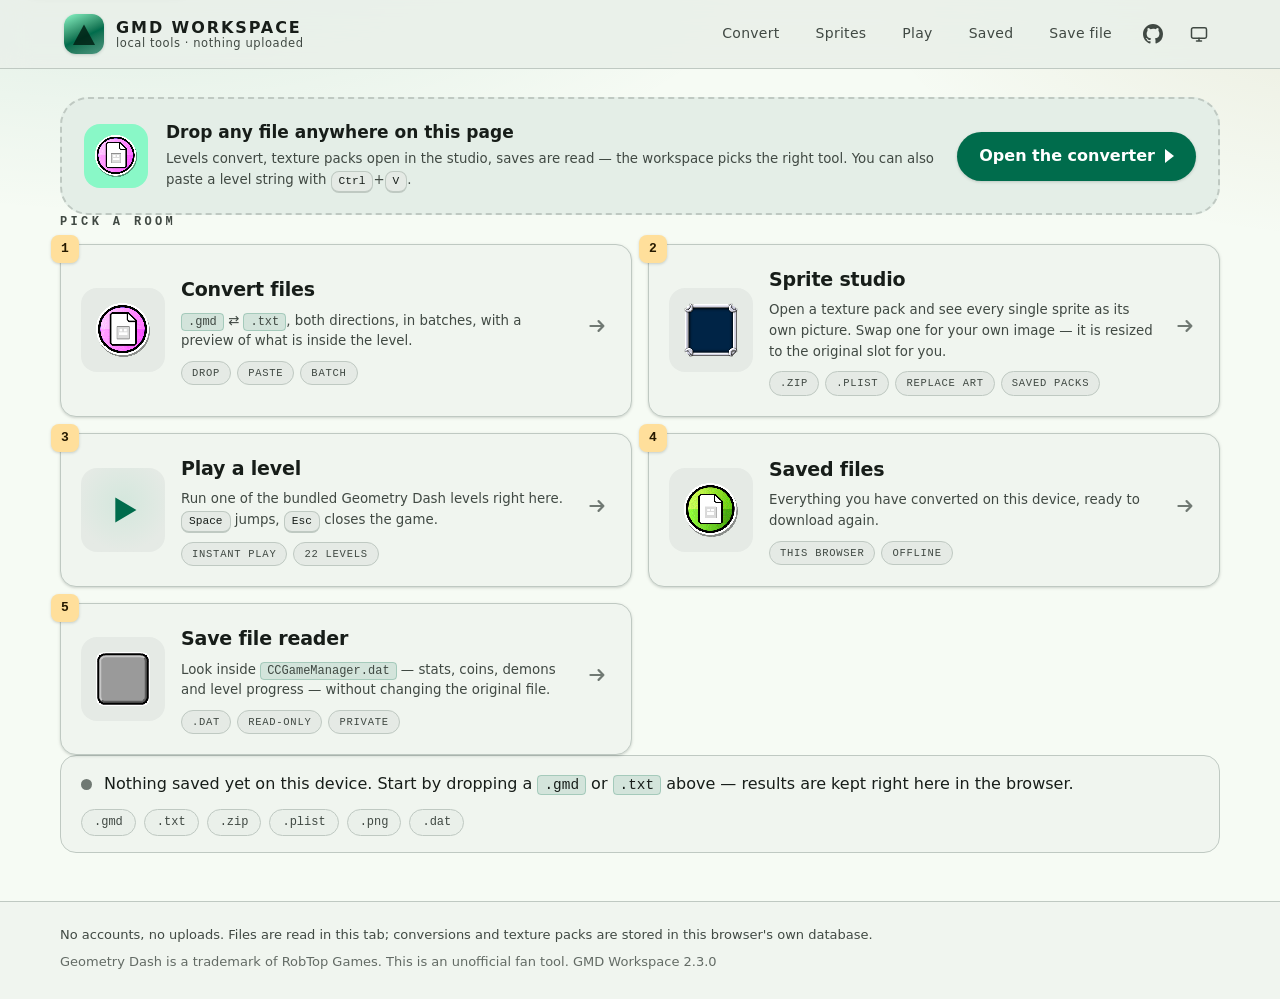
<file: index.html>
<!doctype html>
<html lang="en">
<head>
  <meta charset="utf-8">
  <meta name="viewport" content="width=device-width, initial-scale=1">
  <meta http-equiv="refresh" content="0; url=/app/">
  <title>gmd2txt — Geometry Dash level file converter</title>
  <meta name="description" content="Convert Geometry Dash levels both ways: .gmd to .txt level string and back.">
  <link rel="canonical" href="/app/">
</head>
<body>
  <p>Opening gmd2txt…</p>
  <script>
    location.replace("/app/");
  </script>
  <noscript><p><a href="/app/">Open gmd2txt</a></p></noscript>
</body>
</html>
</file>
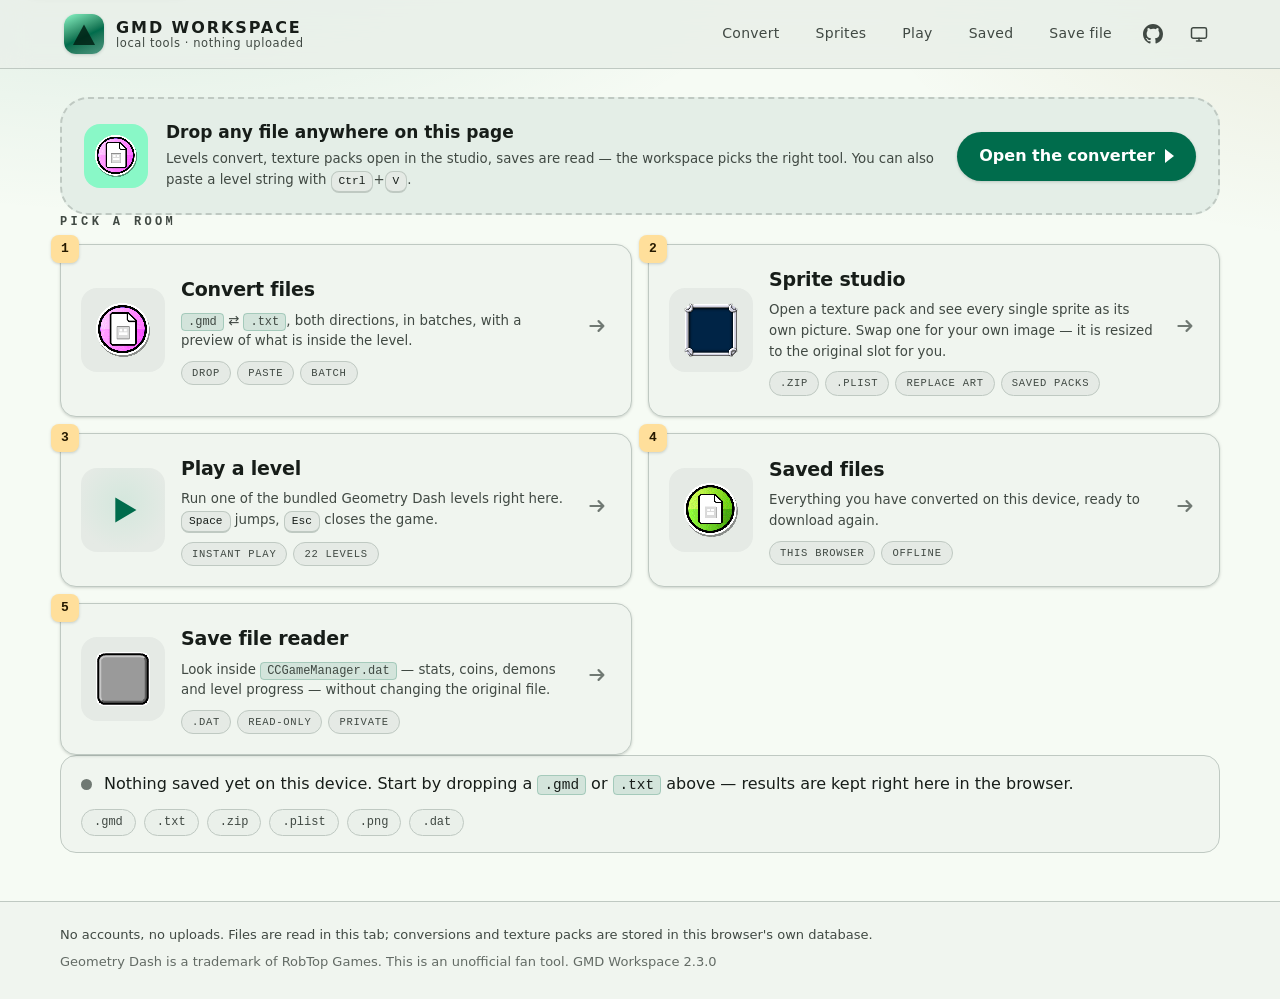
<file: app/index.html>
<!doctype html>
<html lang="en">
<head>
  <meta charset="utf-8">
  <meta name="viewport" content="width=device-width, initial-scale=1">
  <meta name="theme-color" content="#0F1512">
  <meta name="application-name" content="GMD Workspace">
  <meta name="description" content="A local workspace for Geometry Dash files: convert .gmd and .txt, browse and replace texture-pack sprites, play levels, and read saves. Nothing is uploaded.">
  <meta name="color-scheme" content="light dark">
  <link rel="manifest" href="./manifest.webmanifest">
  <link rel="icon" type="image/png" sizes="192x192" href="./assets/icons/icon-192.png">
  <link rel="apple-touch-icon" href="./assets/icons/icon-192.png">
  <title>GMD Workspace — local tools for Geometry Dash files</title>
  <script>
    // Material You theme boot: pick light/dark before the first paint so the
    // workspace never flashes the wrong palette. Modes: system | light | dark.
    (() => {
      try {
        const mode = localStorage.getItem("gmd2txt-theme") || "system";
        const dark = mode === "dark" || (mode === "system" && matchMedia("(prefers-color-scheme: dark)").matches);
        document.documentElement.dataset.theme = dark ? "dark" : "light";
        document.documentElement.dataset.themeMode = mode;
      } catch (_) {
        document.documentElement.dataset.theme = matchMedia("(prefers-color-scheme: dark)").matches ? "dark" : "light";
      }
    })();
  </script>
  <link rel="stylesheet" href="./assets/workspace.css">
  <script src="./app-meta.js"></script>
  <!-- The bundled runtime ships its own inflate + the official level names. -->
  <script src="./play/assets/scripts/libs/pako.min.js"></script>
  <script src="./play/assets/scripts/game/allLevels.js"></script>
  <script>
    // If the module below never runs, say so in plain language instead of a blank page.
    (() => {
      const fail = message => {
        const root = document.getElementById("workspace-root");
        if (!root || root.dataset.ready === "yes") return;
        const box = document.getElementById("workspace-fatal");
        if (!box) return;
        box.hidden = false;
        const pre = box.querySelector("pre");
        if (pre) pre.textContent = String(message || "Unknown startup error").slice(0, 600);
      };
      window.addEventListener("error", event => fail(event.error?.stack || event.message));
      window.addEventListener("unhandledrejection", event => fail(event.reason?.stack || event.reason?.message || event.reason));
      setTimeout(() => fail("The workspace did not finish starting within 8 seconds."), 8000);
    })();
  </script>
  <script src="./play/assets/scripts/utils/pixel-sky.js"></script>
  <script type="module" src="./workspace.js"></script>
</head>
<body>
  <svg class="sprite" aria-hidden="true" focusable="false">
    <symbol id="w-play" viewBox="0 0 24 24"><path d="M8 5.5v13l11-6.5z" fill="currentColor"/></symbol>
    <symbol id="w-arrow" viewBox="0 0 24 24"><path d="M5 12h12m0 0-4.5-4.5M17 12l-4.5 4.5" fill="none" stroke="currentColor" stroke-width="2" stroke-linecap="round" stroke-linejoin="round"/></symbol>
    <symbol id="w-key" viewBox="0 0 24 24"><rect x="3.5" y="7" width="17" height="10" rx="2.5" fill="none" stroke="currentColor" stroke-width="1.6"/></symbol>
    <symbol id="w-github" viewBox="0 0 16 16"><path fill="currentColor" d="M8 0C3.58 0 0 3.58 0 8c0 3.54 2.29 6.53 5.47 7.59.4.07.55-.17.55-.38 0-.19-.01-.82-.01-1.49-2.01.37-2.53-.49-2.69-.94-.09-.23-.48-.94-.82-1.13-.28-.15-.68-.52-.01-.53.63-.01 1.08.58 1.23.82.72 1.21 1.87.87 2.33.66.07-.52.28-.87.51-1.07-1.78-.2-3.64-.89-3.64-3.95 0-.87.31-1.59.82-2.15-.08-.2-.36-1.02.08-2.12 0 0 .67-.21 2.2.82a7.4 7.4 0 0 1 2-.27c.68 0 1.36.09 2 .27 1.53-1.04 2.2-.82 2.2-.82.44 1.1.16 1.92.08 2.12.51.56.82 1.27.82 2.15 0 3.07-1.87 3.75-3.65 3.95.29.25.54.73.54 1.48 0 1.07-.01 1.93-.01 2.2 0 .21.15.46.55.38A7.995 7.995 0 0 0 16 8c0-4.42-3.58-8-8-8Z"/></symbol>
    <symbol id="i-file" viewBox="0 0 24 24"><path d="M7 3h7l4 4v14H7z" fill="none" stroke="currentColor" stroke-width="1.7" stroke-linejoin="round"/><path d="M14 3v4h4" fill="none" stroke="currentColor" stroke-width="1.7" stroke-linejoin="round"/></symbol>
    <symbol id="i-copy" viewBox="0 0 24 24"><rect x="9" y="9" width="11" height="11" rx="2" fill="none" stroke="currentColor" stroke-width="1.7"/><path d="M15 6.5V6a2 2 0 0 0-2-2H6a2 2 0 0 0-2 2v7a2 2 0 0 0 2 2h.5" fill="none" stroke="currentColor" stroke-width="1.7"/></symbol>
    <symbol id="i-download" viewBox="0 0 24 24"><path d="M12 4v11m0 0 4-4m-4 4-4-4" fill="none" stroke="currentColor" stroke-width="1.8" stroke-linecap="round" stroke-linejoin="round"/><path d="M4 18.5h16" fill="none" stroke="currentColor" stroke-width="1.8" stroke-linecap="round"/></symbol>
    <symbol id="i-check" viewBox="0 0 24 24"><path d="M5 12.5 10 17 19 7" fill="none" stroke="currentColor" stroke-width="2.1" stroke-linecap="round" stroke-linejoin="round"/></symbol>
    <symbol id="i-alert" viewBox="0 0 24 24"><path d="M12 4.5 3.5 20h17z" fill="none" stroke="currentColor" stroke-width="1.7" stroke-linejoin="round"/><path d="M12 10v4.5" fill="none" stroke="currentColor" stroke-width="1.9" stroke-linecap="round"/><circle cx="12" cy="17.3" r="1" fill="currentColor"/></symbol>
    <symbol id="i-play" viewBox="0 0 24 24"><path d="M8 5.5v13l11-6.5z" fill="currentColor"/></symbol>
    <symbol id="i-close" viewBox="0 0 24 24"><path d="m6 6 12 12M18 6 6 18" fill="none" stroke="currentColor" stroke-width="1.9" stroke-linecap="round"/></symbol>
    <symbol id="i-zip" viewBox="0 0 24 24"><path d="M6 3h12v18H6z" fill="none" stroke="currentColor" stroke-width="1.7" stroke-linejoin="round"/><path d="M12 3v3m0 2v2m0 2v2" fill="none" stroke="currentColor" stroke-width="1.7" stroke-linecap="round"/><rect x="10.5" y="16" width="3" height="3" rx=".8" fill="currentColor"/></symbol>
    <symbol id="i-trash" viewBox="0 0 24 24"><path d="M5 7h14M10 7V4.8h4V7m-8 0 .9 12.2h10.2L18 7" fill="none" stroke="currentColor" stroke-width="1.7" stroke-linejoin="round" stroke-linecap="round"/></symbol>
    <symbol id="i-info" viewBox="0 0 24 24"><circle cx="12" cy="12" r="8.5" fill="none" stroke="currentColor" stroke-width="1.7"/><path d="M12 11v5.5" fill="none" stroke="currentColor" stroke-width="1.9" stroke-linecap="round"/><circle cx="12" cy="8" r="1" fill="currentColor"/></symbol>
    <symbol id="i-lock" viewBox="0 0 24 24"><rect x="5" y="10.5" width="14" height="9.5" rx="2" fill="none" stroke="currentColor" stroke-width="1.7"/><path d="M8.5 10.5V8a3.5 3.5 0 0 1 7 0v2.5" fill="none" stroke="currentColor" stroke-width="1.7"/></symbol>
    <symbol id="i-sparkle" viewBox="0 0 24 24"><path d="M12 3.5 13.7 9l5.3 1.7-5.3 1.7L12 18l-1.7-5.6L5 10.7 10.3 9z" fill="currentColor"/></symbol>
    <symbol id="i-swap" viewBox="0 0 24 24"><path d="M4 8h11m0 0-3-3m3 3-3 3M20 16H9m0 0 3-3m-3 3 3 3" fill="none" stroke="currentColor" stroke-width="1.8" stroke-linecap="round" stroke-linejoin="round"/></symbol>
    <symbol id="i-sun" viewBox="0 0 24 24"><circle cx="12" cy="12" r="4.2" fill="none" stroke="currentColor" stroke-width="1.8"/><path d="M12 2.8v2.4M12 18.8v2.4M2.8 12h2.4M18.8 12h2.4M5.4 5.4l1.7 1.7M16.9 16.9l1.7 1.7M18.6 5.4l-1.7 1.7M7.1 16.9l-1.7 1.7" fill="none" stroke="currentColor" stroke-width="1.8" stroke-linecap="round"/></symbol>
    <symbol id="i-moon" viewBox="0 0 24 24"><path d="M20 14.5A8.5 8.5 0 0 1 9.5 4 8.5 8.5 0 1 0 20 14.5Z" fill="none" stroke="currentColor" stroke-width="1.8" stroke-linejoin="round"/></symbol>
    <symbol id="i-note" viewBox="0 0 24 24"><path d="M9 18V6l10-2v12" fill="none" stroke="currentColor" stroke-width="1.8" stroke-linecap="round" stroke-linejoin="round"/><circle cx="6.5" cy="18" r="2.6" fill="currentColor"/><circle cx="16.5" cy="16" r="2.6" fill="currentColor"/></symbol>
    <symbol id="i-note-off" viewBox="0 0 24 24"><path d="M9 18V6l10-2v12" fill="none" stroke="currentColor" stroke-width="1.8" stroke-linecap="round" stroke-linejoin="round"/><circle cx="6.5" cy="18" r="2.6" fill="currentColor"/><circle cx="16.5" cy="16" r="2.6" fill="currentColor"/><path d="M4 4l16 16" stroke="currentColor" stroke-width="1.9" stroke-linecap="round"/></symbol>
    <symbol id="i-monitor" viewBox="0 0 24 24"><rect x="3" y="4.5" width="18" height="12.5" rx="2" fill="none" stroke="currentColor" stroke-width="1.8"/><path d="M9 20.5h6M12 17v3.5" fill="none" stroke="currentColor" stroke-width="1.8" stroke-linecap="round"/></symbol>
    <symbol id="s-download" viewBox="0 0 24 24"><path d="M12 4v11m0 0 4-4m-4 4-4-4" fill="none" stroke="currentColor" stroke-width="1.8" stroke-linecap="round" stroke-linejoin="round"/><path d="M4 18.5h16" fill="none" stroke="currentColor" stroke-width="1.8" stroke-linecap="round"/></symbol>
    <symbol id="s-close" viewBox="0 0 24 24"><path d="m6 6 12 12M18 6 6 18" fill="none" stroke="currentColor" stroke-width="1.9" stroke-linecap="round"/></symbol>
    <symbol id="s-image" viewBox="0 0 24 24"><rect x="3.5" y="4.5" width="17" height="15" rx="2" fill="none" stroke="currentColor" stroke-width="1.7"/><path d="m5 17 5-5 3.5 3.5L16 13l3 3.5" fill="none" stroke="currentColor" stroke-width="1.7" stroke-linejoin="round"/><circle cx="9" cy="9" r="1.4" fill="currentColor"/></symbol>
    <symbol id="s-swap" viewBox="0 0 24 24"><path d="M4 8h11m0 0-3-3m3 3-3 3M20 16H9m0 0 3-3m-3 3 3 3" fill="none" stroke="currentColor" stroke-width="1.8" stroke-linecap="round" stroke-linejoin="round"/></symbol>
    <symbol id="s-undo" viewBox="0 0 24 24"><path d="M9 8H5V4" fill="none" stroke="currentColor" stroke-width="1.8" stroke-linecap="round" stroke-linejoin="round"/><path d="M5 8a8 8 0 1 1-1 6" fill="none" stroke="currentColor" stroke-width="1.8" stroke-linecap="round"/></symbol>
  </svg>

  <a class="skip-link" href="#workspace-main">Skip to content</a>

  <div id="workspace-root" data-ready="no" class="cabinet">
    <header class="cabinet-top">
      <div class="wrap cabinet-top-inner">
        <a class="wordmark" href="#home">
          <span class="wordmark-cube" aria-hidden="true"></span>
          <span class="wordmark-text"><strong>GMD WORKSPACE</strong><small>local tools · nothing uploaded</small></span>
        </a>
        <nav class="cabinet-nav" aria-label="Workspace">
          <a class="nav-pill" href="#convert" data-view-link="convert">Convert</a>
          <a class="nav-pill" href="#textures" data-view-link="textures">Sprites</a>
          <a class="nav-pill" href="#play" data-view-link="play">Play</a>
          <a class="nav-pill" href="#saved" data-view-link="saved">Saved</a>
          <a class="nav-pill" href="#save" data-view-link="save">Save file</a>
          <a class="nav-icon-link" href="https://github.com/flessan/gmd2txt" rel="noreferrer" aria-label="Source on GitHub" title="Source on GitHub"><svg class="icon" aria-hidden="true"><use href="#w-github"></use></svg></a>
          <button type="button" class="nav-icon-link" id="theme-toggle" aria-label="Theme: system" title="Theme: system">
            <svg class="icon" aria-hidden="true"><use href="#i-monitor" id="theme-icon"></use></svg>
          </button>
        </nav>
      </div>
    </header>

    <main class="wrap cabinet-main" id="workspace-main">
      <!-- ------------------------------------------------------------- home -->
      <section class="view" id="view-home" data-view="home" aria-label="Workspace">
        <section class="intake" id="intake" aria-label="Drop a file">
          <div class="intake-slot" aria-hidden="true">
            <img src="./play/assets/sprites/import.png" alt="" width="46" height="46">
          </div>
          <div class="intake-copy">
            <strong>Drop any file anywhere on this page</strong>
            <small>Levels convert, texture packs open in the studio, saves are read — the workspace picks the right tool. You can also paste a level string with <kbd>Ctrl</kbd>+<kbd>V</kbd>.</small>
          </div>
          <a class="intake-go" href="#convert">Open the converter<span class="intake-arrow" aria-hidden="true"></span></a>
        </section>

        <section class="rooms" aria-labelledby="rooms-title">
          <h1 id="rooms-title" class="rooms-title">Pick a room</h1>
          <div class="room-grid">
            <a class="room" href="#convert" data-room="1">
              <span class="room-key" aria-hidden="true">1</span>
              <span class="room-art"><img src="./play/assets/sprites/import.png" alt="" width="54" height="54"></span>
              <span class="room-body">
                <strong>Convert files</strong>
                <small><code>.gmd</code> ⇄ <code>.txt</code>, both directions, in batches, with a preview of what is inside the level.</small>
                <span class="room-tags"><em>drop</em><em>paste</em><em>batch</em></span>
              </span>
              <span class="room-go" aria-hidden="true"><svg viewBox="0 0 24 24"><use href="#w-arrow"></use></svg></span>
            </a>

            <a class="room room-sprites" href="#textures" data-room="2">
              <span class="room-key" aria-hidden="true">2</span>
              <span class="room-art"><img src="./play/assets/sprites/square01_001.png" alt="" width="54" height="54"></span>
              <span class="room-body">
                <strong>Sprite studio</strong>
                <small>Open a texture pack and see every single sprite as its own picture. Swap one for your own image — it is resized to the original slot for you.</small>
                <span class="room-tags"><em>.zip</em><em>.plist</em><em>replace art</em><em>saved packs</em></span>
              </span>
              <span class="room-go" aria-hidden="true"><svg viewBox="0 0 24 24"><use href="#w-arrow"></use></svg></span>
            </a>

            <a class="room" href="#play" data-room="3">
              <span class="room-key" aria-hidden="true">3</span>
              <span class="room-art room-art-play"><svg viewBox="0 0 24 24" aria-hidden="true"><use href="#w-play"></use></svg></span>
              <span class="room-body">
                <strong>Play a level</strong>
                <small>Run one of the bundled Geometry Dash levels right here. <kbd>Space</kbd> jumps, <kbd>Esc</kbd> closes the game.</small>
                <span class="room-tags"><em>instant play</em><em>22 levels</em></span>
              </span>
              <span class="room-go" aria-hidden="true"><svg viewBox="0 0 24 24"><use href="#w-arrow"></use></svg></span>
            </a>

            <a class="room" href="#saved" data-room="4">
              <span class="room-key" aria-hidden="true">4</span>
              <span class="room-art"><img src="./play/assets/sprites/export.png" alt="" width="54" height="54"></span>
              <span class="room-body">
                <strong>Saved files</strong>
                <small id="saved-hint">Everything you have converted on this device, ready to download again.</small>
                <span class="room-tags"><em>this browser</em><em>offline</em></span>
              </span>
              <span class="room-go" aria-hidden="true"><svg viewBox="0 0 24 24"><use href="#w-arrow"></use></svg></span>
            </a>

            <a class="room" href="#save" data-room="5">
              <span class="room-key" aria-hidden="true">5</span>
              <span class="room-art"><img src="./play/assets/sprites/GJ_button_04.png" alt="" width="54" height="54"></span>
              <span class="room-body">
                <strong>Save file reader</strong>
                <small>Look inside <code>CCGameManager.dat</code> — stats, coins, demons and level progress — without changing the original file.</small>
                <span class="room-tags"><em>.dat</em><em>read-only</em><em>private</em></span>
              </span>
              <span class="room-go" aria-hidden="true"><svg viewBox="0 0 24 24"><use href="#w-arrow"></use></svg></span>
            </a>
          </div>
        </section>

        <section class="panel" aria-label="This browser">
          <div class="panel-row">
            <span class="panel-led" id="hub-led" aria-hidden="true"></span>
            <p id="hub-status">Checking what is already saved on this device…</p>
          </div>
          <ul class="formats" aria-label="Supported formats">
            <li>.gmd</li><li>.txt</li><li>.zip</li><li>.plist</li><li>.png</li><li>.dat</li>
          </ul>
        </section>
      </section>

      <!-- ---------------------------------------------------------- convert -->
      <section class="view" id="view-convert" data-view="convert" aria-label="Convert level files">
        <section class="hero">
          <h1>Convert Geometry Dash levels — both ways.</h1>
          <p class="lede">
            Drop a <strong>.gmd</strong> file to get the <strong>.txt</strong> level string inside it, or drop a
            <strong>.txt</strong> to build a <strong>.gmd</strong>. Nothing is uploaded — everything happens in this browser tab.
          </p>

          <div id="dropzone" class="drop">
            <span class="drop-icon"><svg class="icon"><use href="#i-file"></use></svg></span>
            <span class="drop-title">Drop your level files here</span>
            <span class="drop-hint">.gmd and .txt · you can drop several at once</span>
            <span class="drop-actions">
              <span class="btn primary" data-role="choose">
                <svg class="icon"><use href="#i-file"></use></svg>Choose files</span>
              <button type="button" class="btn ghost" id="paste-open">
                <svg class="icon"><use href="#i-copy"></use></svg>Paste level text</button>
            </span>
          </div>

          <p class="samples">
            <svg class="icon"><use href="#i-sparkle"></use></svg>
            <label for="sample-select">No file handy? Try a sample level</label>
            <select id="sample-select" aria-label="Load a sample Geometry Dash level"><option value="">Choose a level…</option></select>
          </p>

          <ol class="steps" id="steps">
            <li><span class="step-num">1</span>Drop a <strong>.gmd</strong> or <strong>.txt</strong> level file</li>
            <li><span class="step-num">2</span>We convert it instantly — nothing to set up</li>
            <li><span class="step-num">3</span>Copy the text or download the file</li>
          </ol>
        </section>

        <section id="results" class="results" aria-live="polite" hidden>
          <div class="section-head">
            <h2 id="results-title">Your files</h2>
            <div class="section-actions">
              <button type="button" class="btn ghost small" id="download-all" hidden>
                <svg class="icon"><use href="#i-zip"></use></svg>Download all as .zip</button>
              <button type="button" class="btn link small" id="clear-results">Clear list</button>
            </div>
          </div>
          <div id="result-list" class="result-list"></div>
        </section>

        <section class="help">
          <h2>Questions people actually ask</h2>
          <div class="faq">
            <details>
              <summary>What is a .gmd file?</summary>
              <p>A <strong>.gmd</strong> file is a Geometry Dash level export. It holds the level's data plus its name, creator and song. Tools and mods such as GDShare can import it.</p>
            </details>
            <details>
              <summary>What is a .txt level string?</summary>
              <p>A <strong>.txt</strong> level string is the raw level text. It usually looks like random letters starting with <code>H4sI…</code> because the game compresses it. It is what tools and modded clients that accept level strings expect, and it is a good plain-text backup of a level.</p>
            </details>
            <details>
              <summary>Is my file uploaded anywhere?</summary>
              <p>No. There is no server in this app. Your files are read and converted inside your browser tab, and they keep working if you go offline.</p>
            </details>
            <details>
              <summary>Can I convert the other way too?</summary>
              <p>Yes. Drop a <strong>.txt</strong> file (or paste level text) and you get a <strong>.gmd</strong> file, with the level's name, creator and song filled in automatically when the file contains them.</p>
            </details>
            <details>
              <summary>I dropped a file and nothing happened.</summary>
              <p>Levels convert here; a save file such as <code>CCGameManager.dat</code> is read in the <a href="#save">save file reader</a>, and a texture pack opens in the <a href="#textures">sprite studio</a>. Every room is on the same page — use the menu at the top.</p>
            </details>
            <details>
              <summary>Why is my .txt file so hard to read?</summary>
              <p>That is normal — level strings are compressed. Open <em>Details</em> on a result and choose <em>Readable text</em> to see the decoded version.</p>
            </details>
            <details>
              <summary>Where did my converted files go?</summary>
              <p>Downloads go wherever your browser saves downloads. The app also keeps a private copy of your last conversions in this browser's storage (see <a href="#saved">Saved files</a>) so you can download them again. Deleting them there does not touch your original files.</p>
            </details>
          </div>
        </section>
      </section>

      <!-- --------------------------------------------------------- textures -->
      <section class="view" id="view-textures" data-view="textures" aria-label="Sprite studio">
        <div class="studio-bar">
          <div class="studio-title">
            <strong>Sprite studio</strong>
            <span id="pack-name">No pack open</span>
          </div>
          <div class="studio-actions">
            <div class="view-switch" id="view-switch" role="group" aria-label="How to show the pack">
              <button type="button" class="btn ghost small" data-view-mode="atlas" aria-pressed="true">Atlas</button>
              <button type="button" class="btn ghost small" data-view-mode="sprites" aria-pressed="false">Sprites</button>
            </div>
            <button type="button" class="btn ghost" id="open-pack">Open pack…</button>
            <button type="button" class="btn ghost" id="open-sprites" hidden>Import PNG / PLIST</button>
            <button type="button" class="btn primary" id="download-pack" hidden>Download updated pack (.zip)</button>
            <button type="button" class="btn" id="uhd-convert" hidden>
              <svg class="icon"><use href="#i-sparkle"></use></svg>UHD → HD + Original</button>
            <button type="button" class="btn ghost" id="resolution-open" hidden>Build resolutions…</button>
            <button type="button" class="btn ghost" id="pack-tools-open" hidden>Atlas tools…</button>
          </div>
        </div>

        <p class="studio-status" id="studio-status">Drop a <code>.zip</code>, <code>.png</code> or <code>.plist</code> anywhere on this page.</p>

        <section class="saved-packs" id="saved-packs" hidden></section>

        <section class="empty" id="empty-state">
          <div class="empty-slot"><img src="./play/assets/sprites/import.png" alt="" width="56" height="56"></div>
          <h1>Open a texture pack to see every sprite</h1>
          <p>Drop a <code>.zip</code> texture pack, a matching <code>.png</code> + <code>.plist</code> pair, or loose sprite images anywhere on this page. Every sprite in the atlas is cut out and shown as its own picture, with its real pixel size.</p>
          <div class="empty-actions">
            <button type="button" class="btn primary" id="choose-pack">Choose files</button>
            <button type="button" class="btn ghost" id="choose-folder">Choose a folder</button>
            <button type="button" class="btn ghost" id="open-bundled">Try the bundled game sheets</button>
          </div>
          <div class="uhd-quick" id="uhd-quick">
            <div class="uhd-quick-head">
              <strong>Have a UHD atlas? Get the other versions in one click.</strong>
              <small>Pick a <code>-uhd</code> PNG and its matching <code>.plist</code> together — HD (½ size) and Original (¼ size) pairs are written as one ZIP, with every frame coordinate, offset and atlas size scaled for you. The source files are not changed.</small>
            </div>
            <input type="file" id="uhd-input" accept=".png,.plist,image/png,application/xml,text/xml" multiple hidden>
            <div class="uhd-quick-actions">
              <button type="button" class="btn primary" id="uhd-quick-choose">
                <svg class="icon"><use href="#i-sparkle"></use></svg>Convert UHD → HD + Original</button>
            </div>
          </div>
          <small class="empty-note">Everything stays in this browser. Replacing a sprite never touches your original files.</small>
        </section>

        <section class="atlas" id="atlas" hidden aria-label="Sheet atlas">
          <div class="atlas-toolbar">
            <span class="atlas-hint">Click any sprite on the sheet to inspect it.</span>
            <span class="spacer"></span>
            <span class="atlas-zoom" id="atlas-zoom" role="group" aria-label="Atlas zoom">
              <button type="button" class="btn ghost small is-active" data-atlas-zoom="fit" aria-pressed="true">Fit</button>
              <button type="button" class="btn ghost small" data-atlas-zoom="1" aria-pressed="false" title="One sheet pixel per screen pixel">1:1</button>
              <button type="button" class="btn ghost small" data-atlas-zoom="2" aria-pressed="false">2×</button>
              <button type="button" class="btn ghost small" data-atlas-zoom="4" aria-pressed="false">4×</button>
            </span>
            <span class="count" id="atlas-count"></span>
          </div>
          <div class="atlas-sheets" id="atlas-sheets"></div>
        </section>

        <section class="browser" id="browser" hidden>
          <div class="toolbar">
            <label class="search-wrap">
              <input id="sprite-search" class="search" type="search" placeholder="Search sprites by name" aria-label="Search sprites by name">
            </label>
            <label class="select-wrap">Sheet
              <select id="sheet-filter"></select>
            </label>
            <label class="select-wrap">Sort
              <select id="sprite-sort">
                <option value="sheet">Sheet order</option>
                <option value="name">Name</option>
                <option value="size-desc">Biggest first</option>
                <option value="size-asc">Smallest first</option>
                <option value="edited">Edited first</option>
              </select>
            </label>
            <label class="check-wrap"><input type="checkbox" id="only-edited"> Edited only</label>
            <span class="count" id="sprite-count"></span>
            <button type="button" class="btn ghost small" id="split-sheet" hidden>Export this sheet as separate PNGs (.zip)</button>
          </div>

          <div class="grid" id="sprite-grid" role="list"></div>
          <button type="button" class="btn ghost load-more" id="load-more" hidden>Show more sprites</button>
        </section>

        <section class="detail" id="detail" hidden aria-label="Sprite details">
          <div class="detail-head">
            <div class="detail-name">
              <strong id="detail-title">Sprite</strong>
              <span id="detail-sub" class="muted"></span>
            </div>
            <div class="detail-head-actions">
              <button type="button" class="btn ghost small" id="detail-download">Download this PNG</button>
              <button type="button" class="btn ghost small danger" id="detail-revert" hidden>Undo my replacement</button>
              <button type="button" class="btn ghost small" id="detail-close">Close</button>
            </div>
          </div>

          <div class="detail-body">
            <figure class="detail-preview">
              <div class="checker pixel-stage" id="detail-stage">
                <div class="pixel-canvases">
                  <canvas id="detail-canvas" role="img" aria-label="Sprite preview"></canvas>
                  <canvas id="detail-grid" aria-hidden="true" hidden></canvas>
                </div>
              </div>
              <p class="pixel-readout" id="detail-pixel"><span class="muted">Move over the sprite to read a pixel · click to copy its colour</span></p>
              <figcaption id="detail-caption" class="muted"></figcaption>
            </figure>

            <dl class="facts" id="detail-facts"></dl>

            <div class="replace">
              <h2>Replace this sprite</h2>
              <p class="muted">Choose a picture — it is scaled to fit this sprite's slot for you. The rest of the pack is untouched, and you can undo at any time.</p>
              <div class="replace-drop" id="replace-drop">
                <input type="file" id="replace-input" accept="image/*" hidden>
                <button type="button" class="btn primary" id="replace-choose">Choose an image</button>
                <span class="muted small">or drop it here</span>
              </div>
              <div class="replace-preview" id="replace-preview" hidden>
                <figure>
                  <div class="checker small"><img id="replace-source" alt="Your image"></div>
                  <figcaption id="replace-source-caption" class="muted"></figcaption>
                </figure>
                <span class="replace-arrow" aria-hidden="true">→</span>
                <figure>
                  <div class="checker small"><canvas id="replace-result" role="img" aria-label="Result in the sprite slot"></canvas></div>
                  <figcaption id="replace-result-caption" class="muted"></figcaption>
                </figure>
              </div>
              <div class="replace-modes" id="replace-modes" hidden role="radiogroup" aria-label="How the image fits">
                <label><input type="radio" name="fit" value="contain" checked> Fit inside <small>whole picture, transparent edges</small></label>
                <label><input type="radio" name="fit" value="cover"> Fill the slot <small>keeps the middle, crops the rest</small></label>
                <label><input type="radio" name="fit" value="stretch"> Stretch to size <small>fills exactly, may distort</small></label>
                <label><input type="radio" name="fit" value="exact"> Keep as-is <small>only if it is already the same size</small></label>
              </div>
              <div class="replace-actions" id="replace-actions" hidden>
                <button type="button" class="btn primary" id="replace-apply">Use this image</button>
                <button type="button" class="btn ghost" id="replace-cancel">Cancel</button>
              </div>
            </div>
          </div>
        </section>
      </section>

      <!-- ------------------------------------------------------------- play -->
      <section class="view" id="view-play" data-view="play" aria-label="Play a level">
        <div class="view-head">
          <h1>Play a level <span class="alpha-badge" title="Gameplay playback is still being worked on">alpha</span></h1>
          <p class="lede">The bundled Geometry Dash runtime runs here, inside the workspace. <kbd>Space</kbd> jumps, <kbd>Esc</kbd> closes the game. Nothing to install — and the preview itself is still in alpha.</p>
        </div>
        <div class="level-grid" id="level-grid" role="list"></div>
      </section>

      <!-- ------------------------------------------------------------ saved -->
      <section class="view" id="view-saved" data-view="saved" aria-label="Saved files">
        <div class="view-head">
          <h1>Saved files <span class="badge" id="saved-count">0</span></h1>
          <p class="lede">Your converted levels stay on this device so you can grab them again later — even offline. Deleting them here never touches your original files.</p>
        </div>
        <div class="saved-body">
          <ul id="saved-list" class="saved-list"></ul>
          <div class="saved-foot">
            <span id="saved-size" class="muted small"></span>
            <button type="button" class="btn link small" id="clear-saved">Delete saved files</button>
          </div>
        </div>
      </section>

      <!-- ------------------------------------------------------- save reader -->
      <section class="view" id="view-save" data-view="save" aria-label="Save file reader">
        <div class="view-head">
          <h1>Save file reader</h1>
          <p class="lede">Drop <code>CCGameManager.dat</code> (or any <code>.dat</code> from Geometry Dash) to read your stats, coins, demons and level progress. The file is only read — nothing is written back.</p>
        </div>
        <div class="save-drop" id="save-drop">
          <input type="file" id="save-input" accept=".dat,application/octet-stream" hidden>
          <span class="save-drop-icon" aria-hidden="true"><svg class="icon"><use href="#i-lock"></use></svg></span>
          <span class="save-drop-title">Drop a <code>.dat</code> save file here</span>
          <span class="save-drop-hint">or</span>
          <button type="button" class="btn primary" id="save-choose">Choose a save file</button>
        </div>
        <div id="save-report" class="save-report" hidden></div>
      </section>

      <div id="workspace-fatal" class="fatal" hidden>
        <h2>The workspace could not start</h2>
        <p>Your browser loaded this page but did not run the app. Open it from a normal web address (http:// or https://) rather than a file, then reload.</p>
        <details><summary>Technical detail</summary><pre></pre></details>
      </div>
    </main>

    <footer class="cabinet-foot">
      <div class="wrap">
        <p>No accounts, no uploads. Files are read in this tab; conversions and texture packs are stored in this browser's own database.</p>
        <p class="cabinet-foot-meta">Geometry Dash is a trademark of RobTop Games. This is an unofficial fan tool. <span id="version-label"></span></p>
      </div>
    </footer>
  </div>

  <dialog id="paste-dialog" class="sheet">
    <form method="dialog" class="sheet-inner" id="paste-form">
      <div class="sheet-head">
        <h2>Paste a level string</h2>
        <button type="button" class="btn-icon" data-close aria-label="Close">
          <svg class="icon"><use href="#i-close"></use></svg></button>
      </div>
      <p class="muted">Copy a level string out of Geometry Dash or another tool, paste it below, and press Convert. It usually starts with <code>H4sI</code>, but readable level text works too.</p>
      <textarea id="paste-text" rows="7" spellcheck="false" placeholder="H4sIAAAAAAAAA…" aria-label="Level string"></textarea>
      <div class="sheet-actions">
        <span class="muted small" id="paste-status"></span>
        <span class="spacer"></span>
        <button type="button" class="btn ghost" data-close>Cancel</button>
        <button type="submit" class="btn primary" id="paste-convert">
          <svg class="icon"><use href="#i-swap"></use></svg>Convert</button>
      </div>
    </form>
  </dialog>


  <dialog id="resolution-dialog" class="sheet" aria-labelledby="resolution-title">
    <div class="sheet-inner">
      <div class="sheet-head">
        <h2 id="resolution-title">Build Original / HD / UHD files</h2>
        <button type="button" class="btn-icon" data-resolution-close aria-label="Close">
          <svg class="icon"><use href="#i-close"></use></svg></button>
      </div>
      <p class="muted small">Select an existing UHD PNG + XML PLIST sheet. The source is not changed. Original and HD are derived from UHD, so they may differ from official game-supplied packs.</p>
      <label for="resolution-source">Source atlas</label>
      <select id="resolution-source"></select>
      <fieldset id="resolution-targets" class="resolution-targets">
        <legend>Output versions</legend>
        <label><input type="checkbox" id="resolution-original" checked> Original <span class="muted small">¼ size</span></label>
        <label><input type="checkbox" id="resolution-hd" checked> HD <span class="muted small">½ size</span></label>
        <label><input type="checkbox" id="resolution-uhd" checked> UHD <span class="muted small">keep source pixels</span></label>
      </fieldset>
      <p id="resolution-status" class="muted small" role="status" aria-live="polite">Choose a source sheet, then build the ZIP.</p>
      <div id="resolution-report" class="resolution-report" hidden></div>
      <div class="sheet-actions">
        <span class="spacer"></span>
        <button type="button" class="btn ghost" data-resolution-close>Cancel</button>
        <button type="button" class="btn primary" id="resolution-build">Build ZIP</button>
        <button type="button" class="btn" id="resolution-download" hidden>Download ZIP</button>
      </div>
    </div>
  </dialog>
  <dialog id="pack-tools-dialog" class="sheet" aria-labelledby="pack-tools-title">
    <div class="sheet-inner">
      <div class="sheet-head">
        <h2 id="pack-tools-title">Atlas tools</h2>
        <button type="button" class="btn-icon" data-pack-tools-close aria-label="Close">
          <svg class="icon"><use href="#i-close"></use></svg></button>
      </div>
      <p class="muted small">Use edit history or export a repacked / merged atlas. Imported files stay unchanged.</p>
      <label for="pack-tools-sheet">Sheet to repack</label>
      <select id="pack-tools-sheet"></select>
      <p id="pack-tools-note" class="muted small" role="status"></p>
      <div class="sheet-actions">
        <button type="button" class="btn ghost" id="texture-undo">Undo change</button>
        <button type="button" class="btn ghost" id="texture-redo">Redo change</button>
        <span class="spacer"></span>
        <button type="button" class="btn" id="repack-sheet">Repack selected sheet</button>
        <button type="button" class="btn" id="merge-sheets">Merge PLIST sheets</button>
        <button type="button" class="btn ghost" data-pack-tools-close>Close</button>
      </div>
    </div>
  </dialog>

  <!-- Pre-game start screen: music or silence, before the level boots. -->
  <dialog id="start-dialog" class="sheet start-sheet" aria-labelledby="start-title">
    <div class="sheet-inner">
      <div class="sheet-head">
        <h2 id="start-title">Ready to play</h2>
        <button type="button" class="btn-icon" data-start-close aria-label="Close">
          <svg class="icon"><use href="#i-close"></use></svg></button>
      </div>
      <p class="muted">The level starts right away. Choose the soundtrack — or play in silence.</p>
      <div class="start-choices">
        <button type="button" class="start-choice start-choice-music" id="start-with-music">
          <svg class="icon" aria-hidden="true"><use href="#i-note"></use></svg>
          <span class="start-choice-text"><strong>Play with music</strong><small>Bundled soundtrack · 8-bit pixel-sky fallback</small></span>
        </button>
        <button type="button" class="start-choice start-choice-silent" id="start-without-music">
          <svg class="icon" aria-hidden="true"><use href="#i-note-off"></use></svg>
          <span class="start-choice-text"><strong>Play without music</strong><small>Sound effects only · no soundtrack</small></span>
        </button>
      </div>
      <label class="start-remember"><input type="checkbox" id="start-remember"> Remember my choice and skip this screen</label>
      <div class="sheet-actions">
        <span class="spacer"></span>
        <button type="button" class="btn ghost" data-start-close>Cancel</button>
      </div>
    </div>
  </dialog>

  <section id="player-overlay" class="player-overlay is-parked" role="dialog" aria-modal="true" aria-label="Level preview" tabindex="-1">
    <div class="player-bar">
      <span class="player-title" id="player-title">Level preview</span>
      <span class="player-status muted small" id="player-status"></span>
      <span class="spacer"></span>
      <button type="button" class="btn-icon player-music is-on" id="player-music" aria-pressed="true" title="Music on — click to mute" aria-label="Music on — click to mute">
        <svg class="icon" id="player-music-icon" aria-hidden="true"><use href="#i-note"></use></svg></button>
      <button type="button" class="btn ghost small" id="player-close">
        <svg class="icon"><use href="#i-close"></use></svg>Close</button>
    </div>
    <div class="player-viewport">
      <div id="player-stage" class="player-stage"></div>
      <div class="player-loading" id="player-loading">
        <span class="spinner" aria-hidden="true"></span>
        <p>Starting the bundled Geometry Dash runtime…</p>
        <small id="player-loading-hint">Levels start by themselves — no extra clicks needed.</small>
      </div>
    </div>
  </section>

  <div id="toasts" class="toasts" aria-live="polite" aria-atomic="false"></div>
  <div id="studio-toast" class="studio-toast" role="status" aria-live="polite" hidden></div>

  <input type="file" id="file-input" accept=".gmd,.txt,text/plain,application/octet-stream" multiple hidden>
  <input type="file" id="pack-input" accept=".zip,.png,.plist,image/png,application/zip,application/xml,text/xml" multiple hidden>
  <input type="file" id="folder-input" accept=".zip,.png,.plist,image/png,application/zip,application/xml,text/xml" webkitdirectory directory multiple hidden>
</body>
</html>
</file>
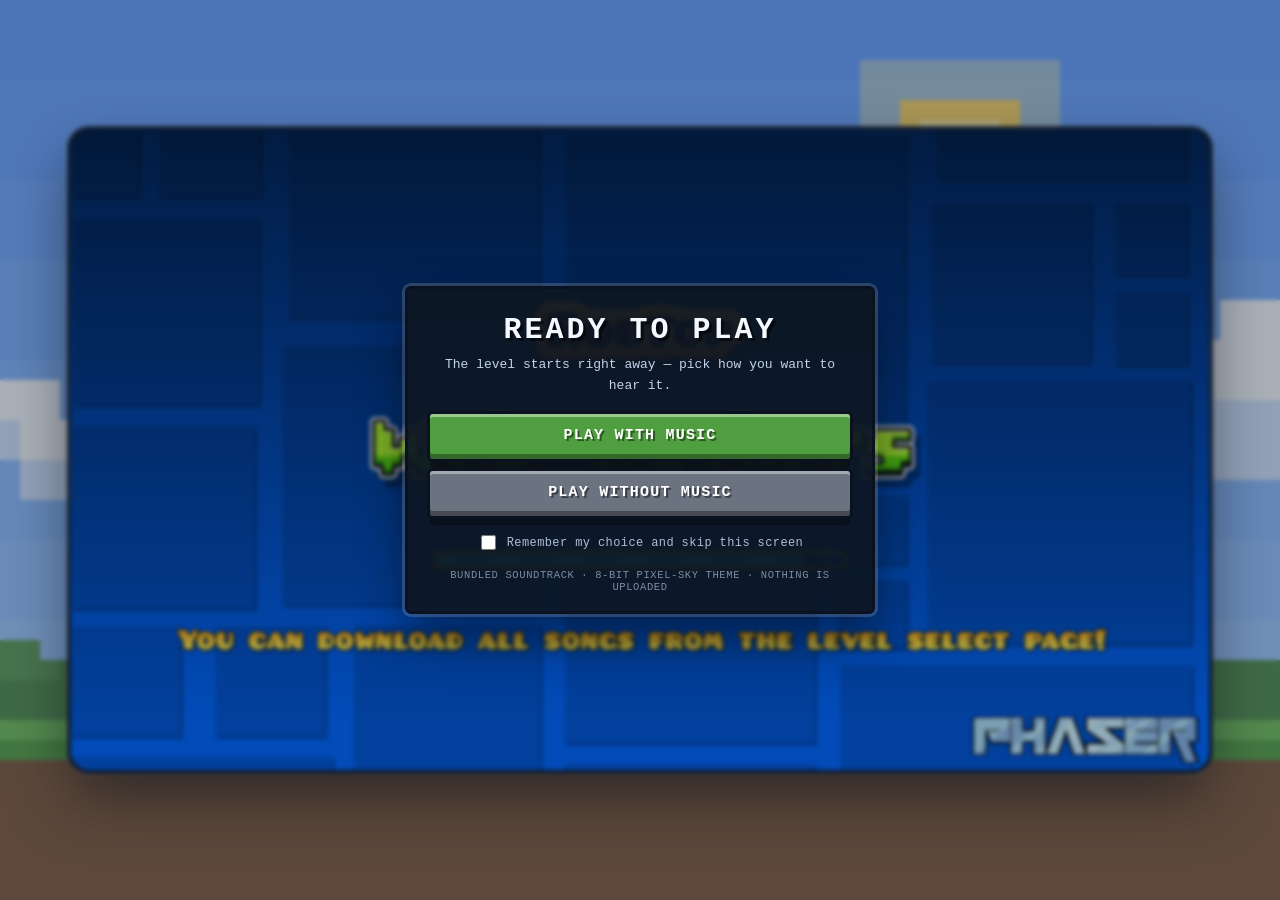
<file: app/play/index.html>
<!DOCTYPE html>
<html lang="en">

<head>
    <meta charset="UTF-8">
    <meta name="viewport" content="width=device-width, initial-scale=1.0, maximum-scale=1.0, user-scalable=no, viewport-fit=cover">
    <title>GMDPlayer Runtime</title>
    <link rel="icon" type="image/x-icon" href="assets/favicon.ico">
    <link rel="stylesheet" href="assets/style.css">
    <meta name="description" content="GMDPlayer runtime for loading and playing Geometry Dash level documents.">
    <meta name="theme-color" content="#C1FB3D">

    <!-- - Embeds - -->
    <!-- Open Graph -->
    <meta property="og:type" content="website" />
    <meta property="og:url" content="https://web-dashers.github.io/" />
    <meta property="og:title" content="GMDPlayer Runtime" />
    <meta property="og:description" content="GMDPlayer runtime for loading and playing Geometry Dash level documents." />
    <meta property="og:image" content="https://web-dashers.github.io/wd_assets/thumbnail_1024.png" />

    <!-- Twitter -->
    <meta property="twitter:card" content="summary_large_image" />
    <meta property="twitter:url" content="https://web-dashers.github.io/" />
    <meta property="twitter:title" content="GMDPlayer Runtime" />
    <meta property="twitter:description" content="GMDPlayer runtime for loading and playing Geometry Dash level documents." />
    <meta property="twitter:image" content="https://web-dashers.github.io/wd_assets/thumbnail_1024.png" />

    <!-- Libraries and stuff -->
    <script src="assets/scripts/game/allObjects.js?latest"></script>
    <script src="assets/scripts/game/allLevels.js"></script>
    <script src="assets/scripts/libs/phaser.min.js"></script>
    <script src="assets/scripts/libs/pako.min.js"></script>
    <script src="assets/scripts/utils/cache-manager.js"></script>
    <script src="assets/scripts/api/GDapiWrapper.js"></script>
    <script src="assets/scripts/utils/api-config.js"></script>
    <script src="assets/scripts/api/account-api.js"></script>
    <!-- workerssdsss nwo-->
    <script>
        (function () {
            var GD_PROXY_HOSTS = [
                "https://gd-proxy.webdashers.workers.dev",
                "https://webdashers.webdashersdevelopement.workers.dev/",
                "fallbackgdproxy.webdashers.workers.dev",
                "fallback2.webdashers.workers.dev"
            ];
            window._gdProxyUrl = GD_PROXY_HOSTS[0];
            window._gdProxyHosts = GD_PROXY_HOSTS;
            var activeIndex = 0;
            var nativeFetch = window.fetch.bind(window);
            function matchingHost(url) {
                for (var i = 0; i < GD_PROXY_HOSTS.length; i++) {
                    if (url.indexOf(GD_PROXY_HOSTS[i]) === 0) return GD_PROXY_HOSTS[i];
                }
                return null;
            }
            function withHost(url, oldHost, newHost) {
                return newHost + url.slice(oldHost.length);
            }
            window.fetch = function (input, init) {
                var isRequestObj = (typeof Request !== "undefined") && (input instanceof Request);
                var url = isRequestObj ? input.url : input;
                if (typeof url !== "string") {
                    return nativeFetch(input, init);
                }
            var oldHost = matchingHost(url);
                if (!oldHost) {
                    return nativeFetch(input, init);
                }
                var attempts = 0;
                var lastError = null;
                function tryHost(hostIndex) {
                    var host = GD_PROXY_HOSTS[hostIndex];
                    var attemptUrl = withHost(url, oldHost, host);
                    var attemptInput = isRequestObj ? new Request(attemptUrl, input) : attemptUrl;

                    return nativeFetch(attemptInput, init).then(function (res) {
                        if ((res.status === 429 || res.status === 503) && attempts < GD_PROXY_HOSTS.length - 1) {
                            attempts++;
                            var nextIndex = (hostIndex + 1) % GD_PROXY_HOSTS.length;
                            return tryHost(nextIndex);
                        }
                        activeIndex = hostIndex;
                        window._gdProxyUrl = host;
                        return res;
                    }, function (err) {
                        lastError = err;
                        if (attempts < GD_PROXY_HOSTS.length - 1) {
                            attempts++;
                            var nextIndex = (hostIndex + 1) % GD_PROXY_HOSTS.length;
                            return tryHost(nextIndex);
                        }
                        throw lastError;
                    });
                }
                return tryHost(activeIndex);
            };
        })();
    </script>
    <script defer src="assets/scripts/utils/config.js"></script>
    <script defer src="assets/scripts/utils/pixel-sky.js"></script>
    <script defer src="assets/scripts/core/pregame.js"></script>
    <script defer src="assets/scripts/core/triggers.js"></script>
    <script defer src="assets/scripts/core/level.js?latest"></script>
    <script defer src="assets/scripts/core/player.js?latehkjthykhst"></script>
    <script defer src="assets/scripts/core/audio.js"></script>
    <script defer src="assets/scripts/core/loading-screen.js"></script>
    <script defer src="assets/scripts/core/level-editor.js?latest"></script>
    <script defer src="assets/scripts/core/game-scene.js?latest3"></script>
    <script defer src="assets/scripts/core/main.js"></script>
    <script defer src="assets/scripts/core/gmdplayer-bridge.js"></script>
    <script>
        new ResizeObserver(() => {
            window.dispatchEvent(new Event('resize'));
        }).observe(document.documentElement);

        document.oncontextmenu = (event) => {
            event.preventDefault();
        };
    </script>
</head>

<body>
    <canvas id="pregame-sky" class="sky-backdrop" aria-hidden="true"></canvas>

    <!-- The game window: Phaser fits its canvas into this frame, which floats
         on the animated pixel sky. -->
    <div id="game-frame"></div>

    <div id="pregame" class="pregame" hidden>
        <div class="pregame-panel">
            <h1 class="pregame-title">Ready to play</h1>
            <p class="pregame-sub">The level starts right away — pick how you want to hear it.</p>
            <div class="pregame-choices">
                <button type="button" class="pixel-btn pixel-btn-primary" id="pregame-music">Play with music</button>
                <button type="button" class="pixel-btn" id="pregame-silent">Play without music</button>
            </div>
            <label class="pregame-remember"><input type="checkbox" id="pregame-remember"> Remember my choice and skip this screen</label>
            <p class="pregame-note">Bundled soundtrack · 8-bit pixel-sky theme · nothing is uploaded</p>
        </div>
    </div>

</body>

</html>
</file>
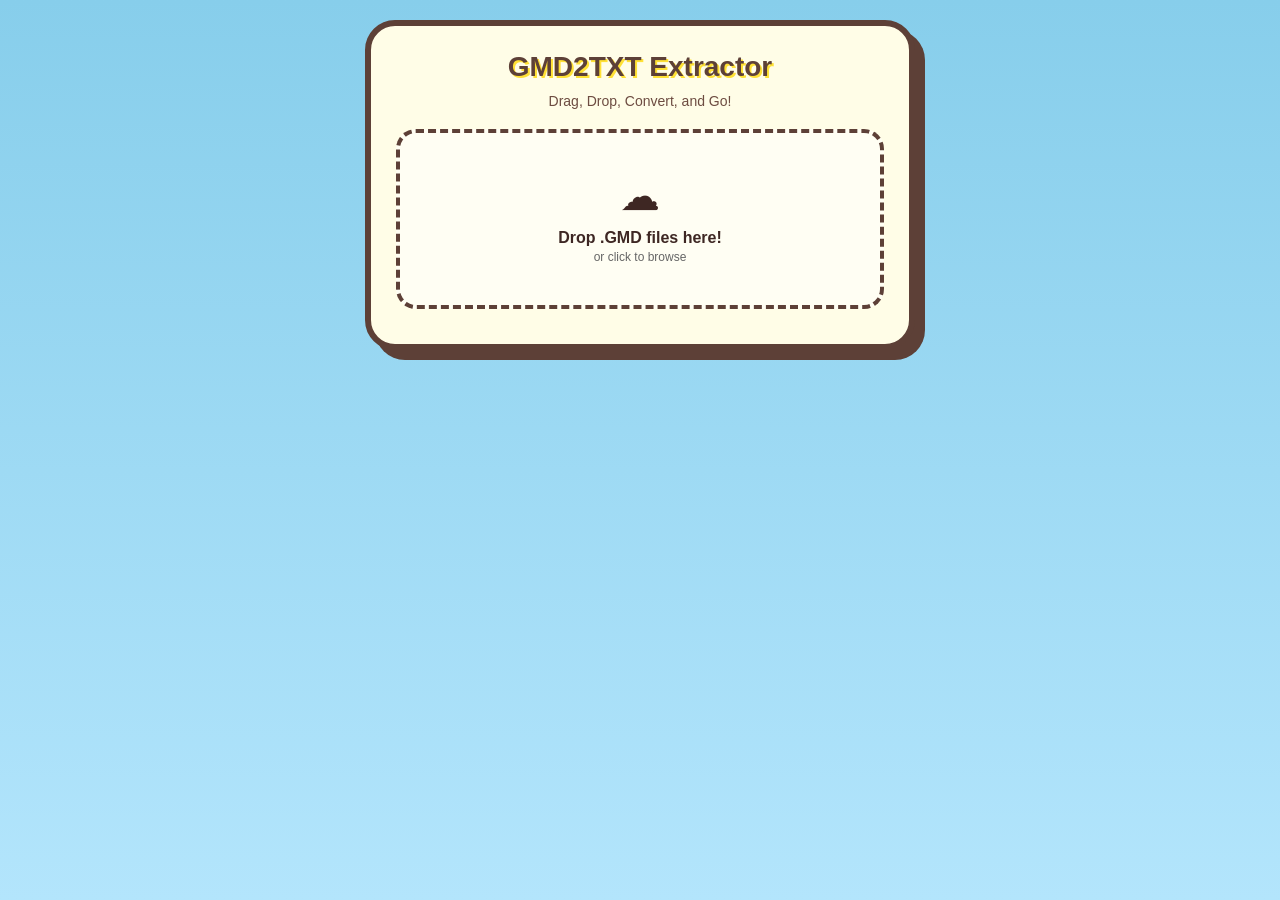
<file: app/by-me/v3/index.html>
<!DOCTYPE html>
<html lang="id">
<head>
    <meta charset="UTF-8">
    <meta name="viewport" content="width=device-width, initial-scale=1.0">
    <title>Super GMD Extractor</title>
    <style>
        :root {
            --sky: #87CEEB;
            --sky-light: #E0F7FA;
            --y: #FFE135;      /* Kuning Goofy */
            --g: #9ACD32;      /* Hijau Goofy */
            --b: #5D4037;      /* Coklat Border */
            --text: #3E2723;
            --red: #FF6B6B;
            --shadow: 4px 4px 0 var(--b);
        }

        * { box-sizing: border-box; }

        body {
            background: linear-gradient(180deg, var(--sky) 0%, #B3E5FC 100%);
            color: var(--text);
            font-family: 'Comic Sans MS', 'Chalkboard SE', sans-serif;
            min-height: 100vh;
            margin: 0;
            padding: 20px;
            display: flex;
            justify-content: center;
            align-items: flex-start; /* Agar bisa scroll */
        }

        /* Container Utama */
        .app-card {
            background: #FFFDE7;
            width: 100%;
            max-width: 550px;
            border-radius: 30px;
            border: 6px solid var(--b);
            box-shadow: 10px 10px 0 var(--b);
            padding: 25px;
            position: relative;
            overflow: hidden;
        }

        h2 {
            margin: 0 0 10px;
            text-align: center;
            color: var(--b);
            text-shadow: 2px 2px 0 var(--y);
            font-size: 28px;
        }

        .subtitle {
            text-align: center; 
            font-size: 14px; 
            margin-bottom: 20px;
            color: #6D4C41;
        }

        /* Drop Zone */
        .drop-zone {
            border: 4px dashed var(--b);
            border-radius: 20px;
            padding: 40px 20px;
            text-align: center;
            background: rgba(255,255,255,0.5);
            cursor: pointer;
            transition: all 0.3s;
            position: relative;
        }

        .drop-zone:hover, .drop-zone.drag-over {
            background: var(--y);
            border-style: solid;
            transform: scale(1.02);
        }

        .drop-zone-icon { font-size: 40px; display: block; margin-bottom: 10px; }
        .drop-zone input { display: none; }

        /* File List */
        .file-list {
            margin-top: 20px;
            max-height: 300px;
            overflow-y: auto;
            border-top: 4px solid var(--b);
            padding-top: 15px;
        }

        .file-item {
            background: white;
            border: 3px solid var(--b);
            border-radius: 15px;
            padding: 10px 15px;
            margin-bottom: 10px;
            display: flex;
            align-items: center;
            gap: 10px;
            box-shadow: var(--shadow);
            animation: popIn 0.3s cubic-bezier(0.175, 0.885, 0.32, 1.275);
        }

        @keyframes popIn { from { transform: scale(0.8); opacity: 0; } to { transform: scale(1); opacity: 1; } }

        .file-icon { font-size: 20px; }
        .file-info { flex-grow: 1; text-align: left; overflow: hidden; }
        .file-name { font-weight: bold; font-size: 14px; white-space: nowrap; overflow: hidden; text-overflow: ellipsis; }
        .file-status { font-size: 12px; color: #888; font-weight: normal; }
        
        .file-actions { display: flex; gap: 5px; }
        
        /* Buttons */
        .btn {
            border: 2px solid var(--b);
            border-radius: 8px;
            padding: 6px 10px;
            font-family: inherit;
            font-weight: bold;
            cursor: pointer;
            font-size: 12px;
            transition: 0.1s;
            display: inline-flex;
            align-items: center;
            gap: 4px;
        }

        .btn-primary { background: var(--y); color: var(--b); box-shadow: 2px 2px 0 var(--b); }
        .btn-primary:hover { background: var(--g); transform: translate(1px, 1px); box-shadow: 1px 1px 0 var(--b); }
        
        .btn-secondary { background: #E0F7FA; color: var(--b); }
        .btn-secondary:hover { background: #B2EBF2; }

        .btn-danger { background: var(--red); color: white; border-color: #C62828; }
        
        /* Main Convert Button */
        .convert-btn-main {
            width: 100%;
            padding: 15px;
            margin-top: 20px;
            font-size: 18px;
            border-radius: 50px;
            background: var(--y);
            border: 4px solid var(--b);
            box-shadow: var(--shadow);
            cursor: pointer;
            font-family: inherit;
            font-weight: bold;
            transition: 0.2s;
        }

        .convert-btn-main:hover {
            background: var(--g);
            transform: translate(2px, 2px);
            box-shadow: 2px 2px 0 var(--b);
        }

        .convert-btn-main:disabled {
            background: #ccc;
            cursor: not-allowed;
            transform: none;
            box-shadow: none;
        }

        /* Modal Preview */
        .modal-overlay {
            position: fixed;
            top: 0; left: 0; width: 100%; height: 100%;
            background: rgba(30, 30, 30, 0.7);
            display: none;
            justify-content: center;
            align-items: center;
            z-index: 100;
            backdrop-filter: blur(2px);
        }

        .modal-content {
            background: #FFFDE7;
            border: 6px solid var(--b);
            border-radius: 20px;
            width: 90%;
            max-width: 500px;
            max-height: 80vh;
            display: flex;
            flex-direction: column;
            box-shadow: 10px 10px 0 var(--b);
            animation: popIn 0.3s;
        }

        .modal-header {
            padding: 15px;
            border-bottom: 4px solid var(--b);
            font-weight: bold;
            text-align: center;
            background: var(--sky-light);
            border-radius: 14px 14px 0 0;
        }

        .modal-body {
            padding: 15px;
            flex-grow: 1;
            overflow-y: auto;
        }

        .preview-text {
            width: 100%;
            height: 200px;
            border: 3px solid var(--b);
            border-radius: 10px;
            background: white;
            padding: 10px;
            font-size: 12px;
            resize: none;
            font-family: monospace;
        }

        .modal-footer {
            padding: 15px;
            border-top: 4px solid var(--b);
            display: flex;
            gap: 10px;
            justify-content: center;
        }

        /* Utility */
        .hidden { display: none !important; }
        .text-success { color: var(--g) !important; font-weight: bold; }
        .text-error { color: var(--red) !important; font-weight: bold; }
        
        /* Loading Spinner */
        .spinner {
            display: inline-block;
            width: 16px;
            height: 16px;
            border: 3px solid rgba(0,0,0,0.1);
            border-radius: 50%;
            border-top-color: var(--b);
            animation: spin 1s ease-in-out infinite;
        }
        @keyframes spin { to { transform: rotate(360deg); } }

    </style>
</head>
<body>

    <div class="app-card">
        <h2>GMD2TXT Extractor</h2>
        <div class="subtitle">Drag, Drop, Convert, and Go!</div>

        <!-- Drop Zone -->
        <div class="drop-zone" id="dropZone">
            <label for="fileInput">
                <span class="drop-zone-icon">&#9729;</span>
                <span style="font-weight: bold; display: block;">Drop .GMD files here!</span>
                <span style="font-size: 12px; color: #666;">or click to browse</span>
            </label>
            <input type="file" id="fileInput" accept=".gmd" multiple>
        </div>

        <!-- File List -->
        <div id="fileListContainer" class="hidden">
            <div class="file-list" id="fileList"></div>
            
            <button class="convert-btn-main" id="processAllBtn">
                Convert All Files
            </button>
        </div>

        <!-- Hidden Status -->
        <div id="status" style="text-align: center; margin-top: 10px; font-size: 14px;"></div>
    </div>

    <!-- Modal Preview -->
    <div class="modal-overlay" id="previewModal">
        <div class="modal-content">
            <div class="modal-header" id="modalTitle">Preview</div>
            <div class="modal-body">
                <textarea class="preview-text" id="previewContent" readonly></textarea>
            </div>
            <div class="modal-footer">
                <button class="btn btn-secondary" onclick="closeModal()">Close</button>
                <button class="btn btn-primary" id="copyBtn" onclick="copyText()">Copy Text</button>
                <button class="btn btn-primary" id="downloadSingleBtn">Download</button>
            </div>
        </div>
    </div>

    <script>
        const dropZone = document.getElementById('dropZone');
        const fileInput = document.getElementById('fileInput');
        const fileList = document.getElementById('fileList');
        const fileListContainer = document.getElementById('fileListContainer');
        const processAllBtn = document.getElementById('processAllBtn');
        const previewModal = document.getElementById('previewModal');
        const previewContent = document.getElementById('previewContent');
        const modalTitle = document.getElementById('modalTitle');
        const copyBtn = document.getElementById('copyBtn');
        const downloadSingleBtn = document.getElementById('downloadSingleBtn');
        const statusDiv = document.getElementById('status');

        let filesQueue = [];
        let currentPreviewData = null;

        // --- Interaction Logic ---

        // Drag & Drop Events
        ['dragenter', 'dragover', 'dragleave', 'drop'].forEach(eventName => {
            dropZone.addEventListener(eventName, preventDefaults, false);
        });

        function preventDefaults(e) {
            e.preventDefault();
            e.stopPropagation();
        }

        ['dragenter', 'dragover'].forEach(eventName => {
            dropZone.addEventListener(eventName, () => dropZone.classList.add('drag-over'), false);
        });

        ['dragleave', 'drop'].forEach(eventName => {
            dropZone.addEventListener(eventName, () => dropZone.classList.remove('drag-over'), false);
        });

        dropZone.addEventListener('drop', handleDrop, false);
        fileInput.addEventListener('change', (e) => handleFiles(e.target.files), false);
        dropZone.addEventListener('click', () => fileInput.click());

        function handleDrop(e) {
            const dt = e.dataTransfer;
            const files = dt.files;
            handleFiles(files);
        }

        function handleFiles(files) {
            filesQueue = [...files]; // Add to queue
            renderFileList();
        }

        // --- UI Rendering ---

        function renderFileList() {
            if (filesQueue.length === 0) {
                fileListContainer.classList.add('hidden');
                return;
            }

            fileListContainer.classList.remove('hidden');
            fileList.innerHTML = '';

            filesQueue.forEach((file, index) => {
                const div = document.createElement('div');
                div.className = 'file-item';
                div.id = `file-item-${index}`;
                
                div.innerHTML = `
                    <div class="file-icon">&#128196;</div>
                    <div class="file-info">
                        <div class="file-name">${file.name}</div>
                        <div class="file-status" id="status-${index}">Ready to convert</div>
                    </div>
                    <div class="file-actions">
                        <button class="btn btn-secondary" onclick="removeFile(${index})" title="Remove">&#10006;</button>
                    </div>
                `;
                fileList.appendChild(div);
            });
        }

        function removeFile(index) {
            filesQueue.splice(index, 1);
            renderFileList();
        }

        // --- Core Processing Logic ---

        processAllBtn.addEventListener('click', () => {
            if (filesQueue.length === 0) return;
            
            // Visual feedback
            processAllBtn.disabled = true;
            processAllBtn.innerHTML = '<span class="spinner"></span> Processing...';
            statusDiv.textContent = '';

            let successCount = 0;
            let errorCount = 0;

            // Use Promise.all to wait for all files to process
            const promises = filesQueue.map((file, index) => {
                return processFile(file, index).then(res => {
                    if (res.success) successCount++;
                    else errorCount++;
                });
            });

            Promise.all(promises).then(() => {
                processAllBtn.disabled = false;
                processAllBtn.innerHTML = 'Convert All Files';
                
                if (errorCount === 0) {
                    statusDiv.innerHTML = `<span class="text-success">All done! ${successCount} files converted.</span>`;
                } else {
                    statusDiv.innerHTML = `<span class="text-error">Finished with ${errorCount} errors.</span>`;
                }
                
                // Clear queue after processing? Optional. Let's keep the list so user can preview.
                // filesQueue = []; 
            });
        });

        function processFile(file, index) {
            return new Promise((resolve) => {
                const reader = new FileReader();
                const statusEl = document.getElementById(`status-${index}`);

                statusEl.innerHTML = '<span class="spinner"></span> Reading...';
                statusEl.className = "file-status";

                reader.onload = function(event) {
                    const content = event.target.result;
                    const regex = /<k>k4<\/k>\s*<s>(.*?)<\/s>/s;
                    const match = content.match(regex);

                    if (match && match[1]) {
                        const extractedText = match[1];
                        const blob = new Blob([extractedText], { type: 'text/plain' });
                        const url = URL.createObjectURL(blob);
                        
                        // Success UI
                        statusEl.textContent = 'Success!';
                        statusEl.classList.add('text-success');
                        
                        // Trigger Download immediately
                        triggerDownload(url, file.name.replace(/\.gmd$/i, '.txt'));

                        // Add Preview/Download buttons to the card
                        const actionsDiv = document.querySelector(`#file-item-${index} .file-actions`);
                        const previewBtn = document.createElement('button');
                        previewBtn.className = 'btn btn-primary';
                        previewBtn.innerHTML = '&#128065;'; // Eye icon
                        previewBtn.title = "Preview";
                        previewBtn.onclick = () => openPreview(file.name, extractedText, url);
                        
                        // Prepend buttons (before remove button)
                        actionsDiv.prepend(previewBtn);

                        resolve({ success: true });
                    } else {
                        statusEl.textContent = 'Error: No data found';
                        statusEl.classList.add('text-error');
                        resolve({ success: false });
                    }
                };

                reader.onerror = function() {
                    statusEl.textContent = 'Read Error';
                    statusEl.classList.add('text-error');
                    resolve({ success: false });
                };

                reader.readAsText(file);
            });
        }

        function triggerDownload(url, filename) {
            const a = document.createElement('a');
            a.href = url;
            a.download = filename;
            document.body.appendChild(a);
            a.click();
            document.body.removeChild(a);
        }

        // --- Modal / Preview Functions ---

        function openPreview(name, text, blobUrl) {
            currentPreviewData = { text, blobUrl, name: name.replace('.txt', '.gmd') };
            modalTitle.textContent = name;
            previewContent.value = text;
            downloadSingleBtn.onclick = () => triggerDownload(blobUrl, name);
            previewModal.style.display = 'flex';
        }

        function closeModal() {
            previewModal.style.display = 'none';
            currentPreviewData = null;
        }

        function copyText() {
            if (!currentPreviewData) return;
            navigator.clipboard.writeText(currentPreviewData.text).then(() => {
                const origText = copyBtn.innerText;
                copyBtn.innerText = 'Copied!';
                copyBtn.style.background = 'var(--g)';
                setTimeout(() => {
                    copyBtn.innerText = origText;
                    copyBtn.style.background = '';
                }, 1500);
            });
        }

        // Close modal if clicked outside
        previewModal.addEventListener('click', (e) => {
            if (e.target === previewModal) closeModal();
        });

    </script>
</body>
</html>
</file>
<file: app/assets/workspace.css>
/* ============================================================================
   GMD Workspace — the single stylesheet for the whole application.
   Redesigned around Material You / Material Design 3.
   ----------------------------------------------------------------------------
   One page, one stylesheet: the shell and every room live in this file.
     1. design tokens ........ shape, type, motion, elevation
     2. colour roles ......... M3 tonal palettes, light + dark, dynamic mixdown
     3. base ................. reset, typography, focus, scrollbars
     4. shell ................ app bar, navigation pills, layout, footer
     5. controls ............. buttons, fields, selection, chips, state layers
     6. surfaces ............. cards, drop zones, lists, details, dialogs
     7. feedback ............. snackbars, spinners, player overlay
     8. rooms ................ convert, saved, sprite studio, play, save reader
     9. responsive ........... mobile → tablet → desktop, reduced motion

   No external fonts, so the workspace looks the same offline. Every colour is
   a Material 3 role (primary, surface-container, outline-variant, …) mixed at
   runtime with color-mix(), so the palette stays coherent in both themes and
   state layers derive from whatever colour a component sits on.
   ========================================================================== */

/* ----------------------------------------------------- 1. design tokens -- */

:root {
  /* Shape scale (Material 3) */
  --shape-xs: 4px;
  --shape-sm: 8px;
  --shape-md: 12px;
  --shape-lg: 16px;
  --shape-xl: 28px;
  --shape-full: 999px;

  /* Type scale (Material 3), kept on the system stack for offline use */
  --font-sans: Roboto, "Segoe UI", system-ui, -apple-system, "Helvetica Neue", Arial, sans-serif;
  --font-mono: ui-monospace, SFMono-Regular, "SF Mono", Menlo, Consolas, "Liberation Mono", monospace;

  /* Motion (Material 3 emphasized / standard) */
  --ease-emphasized: cubic-bezier(.2, 0, 0, 1);
  --ease-standard: cubic-bezier(.2, 0, 1, 1);
  --dur-short: 160ms;
  --dur-med: 280ms;
  --dur-long: 440ms;

  /* State-layer opacities (Material 3) */
  --state-hover: .08;
  --state-focus: .12;
  --state-press: .12;
  --state-drag: .16;

  /* Layout rhythm */
  --wrap: 1160px;
  --gap: 16px;

  /* Legacy aliases shared by the room styles below */
  --mono: var(--font-mono);
  --radius: var(--shape-xl);
  --radius-small: var(--shape-md);
}

/* ------------------------------------------------- 2. colour roles -------- */
/* A green seed (“you”) run through a full M3 tonal palette. Light and dark are
   both first-class themes; the boot script resolves system preference. */

html[data-theme="light"] {
  color-scheme: light;

  --primary: #006C4C;
  --on-primary: #FFFFFF;
  --primary-container: #89F8C7;
  --on-primary-container: #002115;

  --secondary: #4C6358;
  --on-secondary: #FFFFFF;
  --secondary-container: #CFE9DA;
  --on-secondary-container: #092016;

  --tertiary: #7A5900;
  --on-tertiary: #FFFFFF;
  --tertiary-container: #FFDF9B;
  --on-tertiary-container: #261A00;

  --error: #BA1A1A;
  --on-error: #FFFFFF;
  --error-container: #FFDAD6;
  --on-error-container: #410002;

  --surface: #F6FBF4;
  --on-surface: #171D19;
  --surface-dim: #D7DBD6;
  --surface-bright: #F6FBF4;
  --surface-variant: #DCE5DD;
  --on-surface-variant: #404943;

  --surface-container-lowest: #FFFFFF;
  --surface-container-low: #F0F5EF;
  --surface-container: #EAf0EA;
  --surface-container-high: #E5EAE5;
  --surface-container-highest: #DFE5DF;

  --outline: #707973;
  --outline-variant: #BFC9C2;

  --inverse-surface: #2B322E;
  --inverse-on-surface: #ECF2ED;
  --inverse-primary: #6DDBAC;

  --scrim: rgba(23, 29, 25, .42);
  --shadow-color: 20 40 30;

  /* Aliases used by room-level styles */
  --ink: var(--on-surface);
  --muted: var(--on-surface-variant);
  --panel: var(--surface-container);
  --panel-2: var(--surface-container-high);
  --panel-3: var(--surface-container-low);
  --line: var(--outline-variant);
  --line-strong: var(--outline);
  --line-bright: var(--outline);
  --green: var(--primary);
  --blue: var(--tertiary);
  --gold: var(--tertiary-container);
  --danger: var(--error);
  --accent: var(--primary);
  --accent-hover: color-mix(in srgb, var(--primary) 85%, var(--on-primary));
  --accent-ink: var(--on-primary);
  --accent-soft: color-mix(in srgb, var(--primary) 14%, var(--surface));
  --danger-soft: color-mix(in srgb, var(--error) 12%, var(--surface));
  --warn: #7A5900;
  --warn-soft: color-mix(in srgb, var(--tertiary) 14%, var(--surface));
  --surface-soft: var(--surface-container-low);
  --shadow: 0 1px 2px rgb(var(--shadow-color) / .10), 0 8px 24px rgb(var(--shadow-color) / .12);
  --shadow-soft: 0 1px 2px rgb(var(--shadow-color) / .10), 0 2px 8px rgb(var(--shadow-color) / .08);

  /* M3 elevation shadows */
  --elev-0: none;
  --elev-1: 0 1px 2px rgb(var(--shadow-color) / .10), 0 1px 3px 1px rgb(var(--shadow-color) / .06);
  --elev-2: 0 1px 2px rgb(var(--shadow-color) / .10), 0 2px 6px 2px rgb(var(--shadow-color) / .08);
  --elev-3: 0 1px 3px rgb(var(--shadow-color) / .10), 0 4px 8px 3px rgb(var(--shadow-color) / .08);
}

html[data-theme="dark"] {
  color-scheme: dark;

  --primary: #6DDBAC;
  --on-primary: #003827;
  --primary-container: #005139;
  --on-primary-container: #89F8C7;

  --secondary: #B2CCBE;
  --on-secondary: #1D352A;
  --secondary-container: #344B40;
  --on-secondary-container: #CFE9DA;

  --tertiary: #EBC462;
  --on-tertiary: #3E2E00;
  --tertiary-container: #594400;
  --on-tertiary-container: #FFDF9B;

  --error: #FFB4AB;
  --on-error: #690005;
  --error-container: #93000A;
  --on-error-container: #FFDAD6;

  --surface: #0F1512;
  --on-surface: #DFE4DE;
  --surface-dim: #0F1512;
  --surface-bright: #353B37;
  --surface-variant: #404943;
  --on-surface-variant: #BFC9C2;

  --surface-container-lowest: #0A100D;
  --surface-container-low: #171D19;
  --surface-container: #1B211E;
  --surface-container-high: #262C28;
  --surface-container-highest: #313732;

  --outline: #89938D;
  --outline-variant: #404943;

  --inverse-surface: #DFE4DE;
  --inverse-on-surface: #2B322E;
  --inverse-primary: #006C4C;

  --scrim: rgba(0, 0, 0, .55);
  --shadow-color: 0 0 0;

  --ink: var(--on-surface);
  --muted: var(--on-surface-variant);
  --panel: var(--surface-container);
  --panel-2: var(--surface-container-high);
  --panel-3: var(--surface-container-low);
  --line: var(--outline-variant);
  --line-strong: var(--outline);
  --line-bright: var(--outline);
  --green: var(--primary);
  --blue: var(--tertiary);
  --gold: var(--tertiary-container);
  --danger: var(--error);
  --accent: var(--primary);
  --accent-hover: color-mix(in srgb, var(--primary) 85%, var(--on-primary));
  --accent-ink: var(--on-primary);
  --accent-soft: color-mix(in srgb, var(--primary) 16%, var(--surface));
  --danger-soft: color-mix(in srgb, var(--error) 14%, var(--surface));
  --warn: var(--tertiary);
  --warn-soft: color-mix(in srgb, var(--tertiary) 16%, var(--surface));
  --surface-soft: var(--surface-container-low);
  --shadow: 0 1px 2px rgb(var(--shadow-color) / .35), 0 10px 28px rgb(var(--shadow-color) / .45);
  --shadow-soft: 0 1px 2px rgb(var(--shadow-color) / .30), 0 3px 10px rgb(var(--shadow-color) / .35);

  --elev-0: none;
  --elev-1: 0 1px 2px rgb(var(--shadow-color) / .35), 0 1px 3px 1px rgb(var(--shadow-color) / .22);
  --elev-2: 0 1px 2px rgb(var(--shadow-color) / .35), 0 2px 6px 2px rgb(var(--shadow-color) / .26);
  --elev-3: 0 1px 3px rgb(var(--shadow-color) / .35), 0 4px 8px 3px rgb(var(--shadow-color) / .26);
}

/* Pre-boot / no-JS fallback: follow the operating system. */
@media (prefers-color-scheme: dark) {
  html:not([data-theme="light"]):not([data-theme="dark"]) {
    color-scheme: dark;

    --primary: #6DDBAC;
    --on-primary: #003827;
    --primary-container: #005139;
    --on-primary-container: #89F8C7;
    --secondary: #B2CCBE;
    --on-secondary: #1D352A;
    --secondary-container: #344B40;
    --on-secondary-container: #CFE9DA;
    --tertiary: #EBC462;
    --on-tertiary: #3E2E00;
    --tertiary-container: #594400;
    --on-tertiary-container: #FFDF9B;
    --error: #FFB4AB;
    --on-error: #690005;
    --error-container: #93000A;
    --on-error-container: #FFDAD6;
    --surface: #0F1512;
    --on-surface: #DFE4DE;
    --surface-dim: #0F1512;
    --surface-bright: #353B37;
    --surface-variant: #404943;
    --on-surface-variant: #BFC9C2;
    --surface-container-lowest: #0A100D;
    --surface-container-low: #171D19;
    --surface-container: #1B211E;
    --surface-container-high: #262C28;
    --surface-container-highest: #313732;
    --outline: #89938D;
    --outline-variant: #404943;
    --inverse-surface: #DFE4DE;
    --inverse-on-surface: #2B322E;
    --inverse-primary: #006C4C;
    --scrim: rgba(0, 0, 0, .55);
    --shadow-color: 0 0 0;
    --ink: var(--on-surface);
    --muted: var(--on-surface-variant);
    --panel: var(--surface-container);
    --panel-2: var(--surface-container-high);
    --panel-3: var(--surface-container-low);
    --line: var(--outline-variant);
    --line-strong: var(--outline);
    --line-bright: var(--outline);
    --green: var(--primary);
    --blue: var(--tertiary);
    --gold: var(--tertiary-container);
    --danger: var(--error);
    --accent: var(--primary);
    --accent-hover: color-mix(in srgb, var(--primary) 85%, var(--on-primary));
    --accent-ink: var(--on-primary);
    --accent-soft: color-mix(in srgb, var(--primary) 16%, var(--surface));
    --danger-soft: color-mix(in srgb, var(--error) 14%, var(--surface));
    --warn: var(--tertiary);
    --warn-soft: color-mix(in srgb, var(--tertiary) 16%, var(--surface));
    --surface-soft: var(--surface-container-low);
    --shadow: 0 1px 2px rgb(var(--shadow-color) / .35), 0 10px 28px rgb(var(--shadow-color) / .45);
    --shadow-soft: 0 1px 2px rgb(var(--shadow-color) / .30), 0 3px 10px rgb(var(--shadow-color) / .35);
    --elev-0: none;
    --elev-1: 0 1px 2px rgb(var(--shadow-color) / .35), 0 1px 3px 1px rgb(var(--shadow-color) / .22);
    --elev-2: 0 1px 2px rgb(var(--shadow-color) / .35), 0 2px 6px 2px rgb(var(--shadow-color) / .26);
    --elev-3: 0 1px 3px rgb(var(--shadow-color) / .35), 0 4px 8px 3px rgb(var(--shadow-color) / .26);
  }
}
@media (prefers-color-scheme: light) {
  html:not([data-theme="light"]):not([data-theme="dark"]) {
    color-scheme: light;

    --primary: #006C4C;
    --on-primary: #FFFFFF;
    --primary-container: #89F8C7;
    --on-primary-container: #002115;
    --secondary: #4C6358;
    --on-secondary: #FFFFFF;
    --secondary-container: #CFE9DA;
    --on-secondary-container: #092016;
    --tertiary: #7A5900;
    --on-tertiary: #FFFFFF;
    --tertiary-container: #FFDF9B;
    --on-tertiary-container: #261A00;
    --error: #BA1A1A;
    --on-error: #FFFFFF;
    --error-container: #FFDAD6;
    --on-error-container: #410002;
    --surface: #F6FBF4;
    --on-surface: #171D19;
    --surface-dim: #D7DBD6;
    --surface-bright: #F6FBF4;
    --surface-variant: #DCE5DD;
    --on-surface-variant: #404943;
    --surface-container-lowest: #FFFFFF;
    --surface-container-low: #F0F5EF;
    --surface-container: #EAF0EA;
    --surface-container-high: #E5EAE5;
    --surface-container-highest: #DFE5DF;
    --outline: #707973;
    --outline-variant: #BFC9C2;
    --inverse-surface: #2B322E;
    --inverse-on-surface: #ECF2ED;
    --inverse-primary: #6DDBAC;
    --scrim: rgba(23, 29, 25, .42);
    --shadow-color: 20 40 30;
    --ink: var(--on-surface);
    --muted: var(--on-surface-variant);
    --panel: var(--surface-container);
    --panel-2: var(--surface-container-high);
    --panel-3: var(--surface-container-low);
    --line: var(--outline-variant);
    --line-strong: var(--outline);
    --line-bright: var(--outline);
    --green: var(--primary);
    --blue: var(--tertiary);
    --gold: var(--tertiary-container);
    --danger: var(--error);
    --accent: var(--primary);
    --accent-hover: color-mix(in srgb, var(--primary) 85%, var(--on-primary));
    --accent-ink: var(--on-primary);
    --accent-soft: color-mix(in srgb, var(--primary) 14%, var(--surface));
    --danger-soft: color-mix(in srgb, var(--error) 12%, var(--surface));
    --warn: #7A5900;
    --warn-soft: color-mix(in srgb, var(--tertiary) 14%, var(--surface));
    --surface-soft: var(--surface-container-low);
    --shadow: 0 1px 2px rgb(var(--shadow-color) / .10), 0 8px 24px rgb(var(--shadow-color) / .12);
    --shadow-soft: 0 1px 2px rgb(var(--shadow-color) / .10), 0 2px 8px rgb(var(--shadow-color) / .08);
    --elev-0: none;
    --elev-1: 0 1px 2px rgb(var(--shadow-color) / .10), 0 1px 3px 1px rgb(var(--shadow-color) / .06);
    --elev-2: 0 1px 2px rgb(var(--shadow-color) / .10), 0 2px 6px 2px rgb(var(--shadow-color) / .08);
    --elev-3: 0 1px 3px rgb(var(--shadow-color) / .10), 0 4px 8px 3px rgb(var(--shadow-color) / .08);
  }
}

/* --------------------------------------------------- 3. base and type ---- */

* { box-sizing: border-box; }
[hidden] { display: none !important; }
html, body { margin: 0; padding: 0; }
html { scroll-behavior: smooth; }

body {
  min-height: 100vh;
  font-family: var(--font-sans);
  font-size: 16px;
  line-height: 1.55;
  color: var(--on-surface);
  background: var(--surface);
  background-image:
    radial-gradient(1100px 520px at 10% -12%, color-mix(in srgb, var(--primary) 12%, transparent) 0%, transparent 62%),
    radial-gradient(900px 480px at 108% -4%, color-mix(in srgb, var(--tertiary) 10%, transparent) 0%, transparent 58%);
  background-attachment: fixed;
  -webkit-text-size-adjust: 100%;
  transition: background-color var(--dur-med) var(--ease-standard), color var(--dur-med) var(--ease-standard);
}
body.has-overlay, body.has-player { overflow: hidden; }

h1, h2, h3, h4 { margin: 0; line-height: 1.22; letter-spacing: -.015em; font-weight: 600; }
h1 { font-size: clamp(26px, 4vw, 34px); }
h2 { font-size: clamp(20px, 2.6vw, 24px); }
h3 { font-size: 18px; }
h4 { font-size: 14px; }
p { margin: 0; }
ul, ol { margin: 0; }

.lede { color: var(--muted); font-size: 17px; line-height: 1.6; max-width: 68ch; }
.lede strong { color: var(--on-surface); font-weight: 600; }
.muted { color: var(--muted); }
.small { font-size: 13px; }
.spacer { flex: 1 1 auto; }
.icon { width: 18px; height: 18px; flex: 0 0 auto; vertical-align: middle; }
.sprite { position: absolute; width: 0; height: 0; overflow: hidden; }
img { image-rendering: pixelated; }
.wrap { width: min(var(--wrap), 100% - 40px); margin: 0 auto; }

a { color: var(--primary); text-decoration-color: color-mix(in srgb, var(--primary) 45%, transparent); }
a:hover { text-decoration-color: currentColor; }

code, kbd { font-family: var(--font-mono); font-size: .9em; }
code {
  background: color-mix(in srgb, var(--primary) 12%, transparent);
  border: 1px solid color-mix(in srgb, var(--primary) 22%, transparent);
  border-radius: var(--shape-xs);
  padding: 1px 6px;
}
kbd {
  display: inline-block;
  background: var(--surface-container-high);
  border: 1px solid var(--outline-variant);
  border-bottom-width: 2px;
  border-radius: var(--shape-sm);
  padding: 1px 7px;
  font-size: .84em;
  color: var(--on-surface);
}

/* Accessible, consistent focus ring (Material 3 focus indicator) */
:focus { outline: none; }
:focus-visible {
  outline: 3px solid var(--primary);
  outline-offset: 2px;
  border-radius: var(--shape-xs);
}
.btn:focus-visible, .btn-icon:focus-visible, .nav-pill:focus-visible,
.room:focus-visible, .level:focus-visible, .sprite-card:focus-visible {
  outline: 3px solid var(--primary);
  outline-offset: 2px;
}

::selection { background: color-mix(in srgb, var(--primary) 30%, transparent); }

/* Thin, themed scrollbars */
* { scrollbar-width: thin; scrollbar-color: var(--outline-variant) transparent; }
*::-webkit-scrollbar { width: 10px; height: 10px; }
*::-webkit-scrollbar-thumb {
  background: var(--outline-variant);
  border-radius: var(--shape-full);
  border: 2px solid transparent;
  background-clip: content-box;
}
*::-webkit-scrollbar-track { background: transparent; }

/* Skip link — first tab stop, visually hidden until focused */
.skip-link {
  position: fixed;
  top: -60px;
  left: 16px;
  z-index: 100;
  padding: 12px 22px;
  border-radius: var(--shape-full);
  background: var(--primary);
  color: var(--on-primary);
  font-weight: 600;
  text-decoration: none;
  box-shadow: var(--elev-3);
  transition: top var(--dur-short) var(--ease-emphasized);
}
.skip-link:focus-visible { top: 12px; }

/* ------------------------------------------------------- 4. app shell ---- */

.cabinet { display: flex; flex-direction: column; min-height: 100vh; }

/* Top app bar — sticky, M3 surface with an elevation that appears on scroll. */
.cabinet-top {
  position: sticky;
  top: 0;
  z-index: 30;
  background: color-mix(in srgb, var(--surface-container) 92%, transparent);
  -webkit-backdrop-filter: blur(14px) saturate(1.2);
  backdrop-filter: blur(14px) saturate(1.2);
  border-bottom: 1px solid var(--outline-variant);
}
.cabinet-top-inner {
  display: flex;
  align-items: center;
  gap: 14px;
  padding: 10px 0;
  flex-wrap: wrap;
}

.wordmark { display: flex; align-items: center; gap: 12px; text-decoration: none; color: var(--on-surface); border-radius: var(--shape-full); padding: 4px 8px 4px 4px; }
.wordmark:hover .wordmark-cube { transform: rotate(-6deg) scale(1.05); }
.wordmark-cube {
  width: 40px;
  height: 40px;
  flex: none;
  border-radius: var(--shape-md);
  background: linear-gradient(155deg, var(--primary-container), var(--primary) 55%, color-mix(in srgb, var(--primary) 70%, var(--on-primary)));
  box-shadow: var(--elev-1);
  position: relative;
  transition: transform var(--dur-med) var(--ease-emphasized);
}
.wordmark-cube::after {
  content: "";
  position: absolute;
  inset: 26% 22% 22% 22%;
  background: var(--on-primary-container);
  opacity: .85;
  clip-path: polygon(50% 0, 100% 100%, 0 100%);
}
.wordmark-text { display: flex; flex-direction: column; line-height: 1.2; }
.wordmark-text strong { font-size: 16px; letter-spacing: .12em; font-weight: 700; }
.wordmark-text small { color: var(--muted); font-size: 11.5px; letter-spacing: .05em; }

/* Primary navigation: M3 pill items with a tonal indicator */
.cabinet-nav {
  margin-left: auto;
  display: flex;
  align-items: center;
  gap: 4px;
  flex-wrap: wrap;
}
.nav-pill {
  position: relative;
  display: inline-flex;
  align-items: center;
  gap: 8px;
  padding: 8px 16px;
  border: 0;
  border-radius: var(--shape-full);
  background: transparent;
  color: var(--on-surface-variant);
  font-size: 14px;
  font-weight: 500;
  letter-spacing: .02em;
  text-decoration: none;
  cursor: pointer;
  white-space: nowrap;
  transition: background-color var(--dur-short) var(--ease-standard), color var(--dur-short) var(--ease-standard), transform var(--dur-short) var(--ease-emphasized);
}
.cabinet-nav a.nav-pill::before {
  content: "";
  position: absolute;
  inset: 0;
  border-radius: inherit;
  background: currentColor;
  opacity: 0;
  transition: opacity var(--dur-short) var(--ease-standard);
  pointer-events: none;
}
.cabinet-nav a.nav-pill:hover::before { opacity: var(--state-hover); }
.cabinet-nav a.nav-pill:active { transform: scale(.97); }
.cabinet-nav a.nav-pill:active::before { opacity: var(--state-press); }
.cabinet-nav a.nav-pill[aria-current="page"] {
  background: var(--secondary-container);
  color: var(--on-secondary-container);
  font-weight: 600;
}
.cabinet-nav .nav-icon-link {
  display: inline-flex;
  align-items: center;
  justify-content: center;
  width: 42px;
  height: 42px;
  padding: 0;
  border: 0;
  border-radius: var(--shape-full);
  background: transparent;
  color: var(--on-surface-variant);
  cursor: pointer;
  font: inherit;
}
.cabinet-nav .nav-icon-link .icon { width: 20px; height: 20px; }
.cabinet-nav .nav-icon-link:hover { background: color-mix(in srgb, var(--on-surface) var(--state-hover), transparent); color: var(--on-surface); }

.cabinet-main { padding: 28px 0 48px; display: grid; gap: 28px; min-height: 60vh; align-content: start; }

.cabinet-foot {
  margin-top: auto;
  border-top: 1px solid var(--outline-variant);
  background: var(--surface-container-low);
}
.cabinet-foot .wrap { padding: 22px 0 26px; display: grid; gap: 6px; }
.cabinet-foot p { margin: 0; color: var(--muted); font-size: 13px; line-height: 1.65; }
.cabinet-foot-meta { opacity: .8; }

/* Rooms (the single-page sections) */
.view { display: none; }
.view.is-active { display: block; animation: view-in var(--dur-med) var(--ease-emphasized) both; }
#view-convert.is-active { display: grid; gap: 36px; align-content: start; }
#view-textures.is-active { display: grid; gap: 18px; align-content: start; }
#view-play.is-active, #view-save.is-active, #view-saved.is-active { display: grid; gap: 18px; align-content: start; }
.view-head { display: grid; gap: 8px; }
.view-head h1 { display: flex; align-items: center; gap: 10px; flex-wrap: wrap; }

@keyframes view-in {
  from { opacity: 0; transform: translateY(10px); }
  to { opacity: 1; transform: none; }
}

/* -------------------------------------------------- 5. controls ---------- */
/* Buttons follow the M3 spec: pill shapes, label typography and a state layer
   (hover .08 / focus .12 / press .12) painted in the label colour. */

.btn {
  position: relative;
  isolation: isolate;
  overflow: hidden;
  display: inline-flex;
  align-items: center;
  justify-content: center;
  gap: 8px;
  min-height: 40px;
  padding: 8px 22px;
  border: 0;
  border-radius: var(--shape-full);
  background: var(--secondary-container);
  color: var(--on-secondary-container);
  font-family: var(--font-sans);
  font-size: 14px;
  font-weight: 600;
  letter-spacing: .02em;
  line-height: 1.2;
  text-decoration: none;
  white-space: nowrap;
  cursor: pointer;
  box-shadow: var(--elev-0);
  transition:
    background-color var(--dur-short) var(--ease-standard),
    color var(--dur-short) var(--ease-standard),
    box-shadow var(--dur-short) var(--ease-standard),
    transform var(--dur-short) var(--ease-emphasized),
    border-color var(--dur-short) var(--ease-standard);
}
.btn::before {
  content: "";
  position: absolute;
  inset: 0;
  background: currentColor;
  opacity: 0;
  transition: opacity var(--dur-short) var(--ease-standard);
  pointer-events: none;
  z-index: -1;
}
.btn:hover::before { opacity: var(--state-hover); }
.btn:focus-visible::before { opacity: var(--state-focus); }
.btn:active { transform: scale(.97); }
.btn:active::before { opacity: var(--state-press); }

.btn.primary { background: var(--primary); color: var(--on-primary); box-shadow: var(--elev-0); }
.btn.primary:hover { box-shadow: var(--elev-1); }
.btn.ghost {
  background: transparent;
  color: var(--primary);
  box-shadow: inset 0 0 0 1px var(--outline);
}
.btn.ghost:hover { box-shadow: inset 0 0 0 1px var(--on-surface); color: var(--on-surface); }
.btn.ghost:hover::before { opacity: var(--state-hover); }
.btn.danger { color: var(--error); background: transparent; box-shadow: inset 0 0 0 1px color-mix(in srgb, var(--error) 55%, transparent); }
.btn.danger:hover { color: var(--error); background: color-mix(in srgb, var(--error) 8%, transparent); box-shadow: inset 0 0 0 1px var(--error); }
.btn.link {
  background: transparent;
  color: var(--primary);
  box-shadow: none;
  padding: 8px 12px;
  text-decoration: underline;
  text-underline-offset: 4px;
  text-decoration-thickness: 1px;
}
.btn.link:hover::before { opacity: var(--state-hover); }
.btn.small { min-height: 32px; padding: 4px 14px; font-size: 13px; gap: 6px; }
.btn.small .icon { width: 16px; height: 16px; }
.btn.icon {
  min-width: 40px;
  width: 40px;
  height: 40px;
  min-height: 40px;
  padding: 0;
  border-radius: var(--shape-full);
}
.btn.icon.small, .btn.small.icon { width: 32px; height: 32px; min-width: 32px; min-height: 32px; }
.btn.is-active { box-shadow: inset 0 0 0 2px var(--primary); color: var(--primary); }
.btn[disabled], .btn[aria-disabled="true"] {
  opacity: .42;
  pointer-events: none;
  box-shadow: none;
  transform: none;
}
.btn-sub { display: block; font-size: 11px; font-weight: 500; opacity: .75; letter-spacing: .01em; }
.btn.is-loading { color: transparent !important; pointer-events: none; }
.btn.is-loading::after {
  content: "";
  position: absolute;
  width: 18px;
  height: 18px;
  border-radius: 50%;
  border: 2.5px solid color-mix(in srgb, currentColor 25%, transparent);
  border-top-color: currentColor;
  animation: spin .8s linear infinite;
}

/* Icon buttons in bars (theme toggle, dialog close, …) */
.btn-icon {
  position: relative;
  isolation: isolate;
  overflow: hidden;
  display: inline-flex;
  align-items: center;
  justify-content: center;
  width: 42px;
  height: 42px;
  flex: none;
  padding: 0;
  border: 0;
  border-radius: var(--shape-full);
  background: transparent;
  color: var(--on-surface-variant);
  cursor: pointer;
  transition: background-color var(--dur-short) var(--ease-standard), color var(--dur-short), transform var(--dur-short) var(--ease-emphasized);
}
.btn-icon::before {
  content: "";
  position: absolute;
  inset: 0;
  border-radius: inherit;
  background: currentColor;
  opacity: 0;
  transition: opacity var(--dur-short) var(--ease-standard);
}
.btn-icon:hover::before { opacity: var(--state-hover); }
.btn-icon:focus-visible::before { opacity: var(--state-focus); }
.btn-icon:active { transform: scale(.92); }
.btn-icon:active::before { opacity: var(--state-press); }
.btn-icon .icon { width: 22px; height: 22px; }

/* Text fields: M3 outlined, 4px corners, primary focus line */
input[type="text"], input[type="search"], input[type="number"], select, textarea {
  font-family: var(--font-sans);
  font-size: 15px;
  color: var(--on-surface);
  background: var(--surface-container-highest);
  border: 1px solid var(--outline);
  border-radius: var(--shape-xs);
  padding: 11px 14px;
  min-height: 44px;
  transition: border-color var(--dur-short) var(--ease-standard), box-shadow var(--dur-short) var(--ease-standard), background-color var(--dur-short);
}
input[type="search"] { -webkit-appearance: none; appearance: none; }
textarea { min-height: 88px; resize: vertical; line-height: 1.5; }
select {
  cursor: pointer;
  padding-right: 32px;
  background-image: linear-gradient(45deg, transparent 50%, var(--on-surface-variant) 50%), linear-gradient(135deg, var(--on-surface-variant) 50%, transparent 50%);
  background-position: calc(100% - 18px) 50%, calc(100% - 13px) 50%;
  background-size: 5px 5px;
  background-repeat: no-repeat;
}
input:hover, select:hover, textarea:hover { border-color: var(--on-surface); }
input:focus-visible, select:focus-visible, textarea:focus-visible {
  outline: none;
  border-color: var(--primary);
  box-shadow: inset 0 0 0 1px var(--primary), 0 0 0 3px color-mix(in srgb, var(--primary) 28%, transparent);
}
input::placeholder, textarea::placeholder { color: color-mix(in srgb, var(--on-surface-variant) 80%, transparent); }
input[disabled], select[disabled], textarea[disabled] { opacity: .5; pointer-events: none; }

/* Checkboxes and radios — M3 shapes, kept native for keyboard and forms */
input[type="checkbox"], input[type="radio"] {
  -webkit-appearance: none;
  appearance: none;
  width: 20px;
  height: 20px;
  margin: 0;
  flex: none;
  border: 2px solid var(--on-surface-variant);
  background: transparent;
  cursor: pointer;
  display: inline-grid;
  place-content: center;
  transition: border-color var(--dur-short), background-color var(--dur-short), transform var(--dur-short) var(--ease-emphasized);
}
input[type="checkbox"] { border-radius: var(--shape-xs); }
input[type="radio"] { border-radius: 50%; }
input[type="checkbox"]:hover, input[type="radio"]:hover { border-color: var(--on-surface); }
input[type="checkbox"]:checked, input[type="radio"]:checked {
  background: var(--primary);
  border-color: var(--primary);
}
input[type="checkbox"]:checked::after {
  content: "";
  width: 11px;
  height: 6px;
  border-left: 2.5px solid var(--on-primary);
  border-bottom: 2.5px solid var(--on-primary);
  transform: translateY(-1px) rotate(-45deg);
}
input[type="radio"]:checked::after {
  content: "";
  width: 9px;
  height: 9px;
  border-radius: 50%;
  background: var(--on-primary);
}
input[type="checkbox"]:active, input[type="radio"]:active { transform: scale(.9); }

/* Chips, badges, tags */
.chip {
  display: inline-flex;
  align-items: center;
  gap: 6px;
  min-height: 26px;
  padding: 3px 12px;
  border-radius: var(--shape-sm);
  background: var(--secondary-container);
  color: var(--on-secondary-container);
  font-size: 12.5px;
  font-weight: 600;
  letter-spacing: .03em;
  text-transform: uppercase;
  white-space: nowrap;
}
.chip .icon { width: 14px; height: 14px; }
.chip.plain { background: var(--surface-container-high); color: var(--on-surface-variant); }
.chip.warn { background: var(--warn-soft); color: var(--warn); }
.badge {
  display: inline-flex;
  align-items: center;
  justify-content: center;
  min-width: 24px;
  height: 24px;
  padding: 0 9px;
  border-radius: var(--shape-full);
  background: var(--primary);
  color: var(--on-primary);
  font-size: 12.5px;
  font-weight: 700;
}
.alpha-badge {
  display: inline-flex;
  align-items: center;
  margin-left: 2px;
  padding: 2px 9px;
  border-radius: var(--shape-full);
  font-family: var(--font-mono);
  font-size: 10px;
  font-weight: 700;
  letter-spacing: .12em;
  text-transform: uppercase;
  color: var(--on-tertiary-container);
  background: var(--tertiary-container);
  vertical-align: middle;
}
.btn .alpha-badge { background: color-mix(in srgb, var(--on-primary) 26%, transparent); color: inherit; }
.btn.ghost .alpha-badge, .btn.link .alpha-badge { background: var(--tertiary-container); color: var(--on-tertiary-container); }

/* Segmented buttons (view switch, atlas zoom) */
.view-switch, .atlas-zoom {
  display: inline-flex;
  gap: 2px;
  padding: 3px;
  border: 1px solid var(--outline-variant);
  border-radius: var(--shape-full);
  background: var(--surface-container-low);
}
.view-switch .btn, .atlas-zoom .btn {
  border: 0;
  background: transparent;
  color: var(--on-surface-variant);
  box-shadow: none;
  min-height: 32px;
  padding: 4px 16px;
}
.view-switch .btn:hover, .atlas-zoom .btn:hover { color: var(--on-surface); box-shadow: none; }
.view-switch .btn.is-active, .atlas-zoom .btn.is-active {
  background: var(--secondary-container);
  color: var(--on-secondary-container);
  box-shadow: none;
  font-weight: 700;
}

/* ------------------------------------------------- 6. surfaces ----------- */

/* Elevated / filled cards shared by rooms, results and tools */
.card, .room, .level, .save-card, .panel, .studio-bar, .toolbar,
.saved-packs, .atlas-panel .atlas-frame, .detail, .sheet-inner {
  border-radius: var(--shape-lg);
}

.panel {
  display: grid;
  gap: 12px;
  padding: 16px 20px;
  background: var(--surface-container-low);
  border: 1px solid var(--outline-variant);
}
.panel-row { display: flex; align-items: center; gap: 12px; }
.panel-row p { margin: 0; color: var(--on-surface); }
.panel-led {
  width: 11px;
  height: 11px;
  flex: none;
  border-radius: 50%;
  background: var(--primary);
  box-shadow: 0 0 0 4px color-mix(in srgb, var(--primary) 18%, transparent);
}
.panel-led.is-empty { background: var(--outline); box-shadow: none; }
.formats { list-style: none; display: flex; flex-wrap: wrap; gap: 8px; padding: 0; }
.formats li {
  font-family: var(--font-mono);
  font-size: 12px;
  color: var(--on-surface-variant);
  border: 1px solid var(--outline-variant);
  border-radius: var(--shape-full);
  padding: 3px 12px;
  background: var(--surface-container);
}

/* Fatal start-up error */
.fatal {
  border: 1px solid var(--error);
  background: var(--error-container);
  color: var(--on-error-container);
  border-radius: var(--shape-lg);
  padding: 22px;
}
.fatal h2 { margin: 0 0 8px; }
.fatal p { margin: 0 0 10px; }
.fatal pre { overflow: auto; font-size: 12px; padding: 10px; border-radius: var(--shape-sm); background: color-mix(in srgb, var(--on-error-container) 10%, transparent); }

/* Drop zones: a tonal field that highlights with primary when a file is over it */
.drop, .intake, .save-drop, .empty, .replace-drop {
  border: 2px dashed var(--outline-variant);
  border-radius: var(--shape-xl);
  background: color-mix(in srgb, var(--primary) 5%, var(--surface-container-low));
  transition: border-color var(--dur-short) var(--ease-standard), background-color var(--dur-short), transform var(--dur-med) var(--ease-emphasized), box-shadow var(--dur-short);
}
.drop:hover, .intake:hover, .save-drop:hover, .empty:hover, .replace-drop:hover {
  border-color: var(--primary);
}
.drop.is-over, .intake.is-over, .save-drop.is-over, .empty.is-over, .replace-drop.is-over {
  border-style: solid;
  border-color: var(--primary);
  background: color-mix(in srgb, var(--primary) 12%, var(--surface-container));
  transform: translateY(-2px);
  box-shadow: var(--elev-2);
}

/* details / summary — M3 list items with a rotating chevron */
details > summary {
  cursor: pointer;
  list-style: none;
  border-radius: var(--shape-full);
}
details > summary::-webkit-details-marker { display: none; }
details > summary::after {
  content: "";
  display: inline-block;
  width: 8px;
  height: 8px;
  margin-left: 10px;
  border-right: 2px solid currentColor;
  border-bottom: 2px solid currentColor;
  transform: rotate(45deg) translateY(-2px);
  transition: transform var(--dur-short) var(--ease-emphasized);
  vertical-align: middle;
}
details[open] > summary::after { transform: rotate(225deg) translateY(-2px); }
summary:focus-visible { outline: 3px solid var(--primary); outline-offset: 2px; }

/* ------------------------------------------------- 7. feedback ----------- */

.toasts {
  position: fixed;
  left: 50%;
  bottom: 22px;
  transform: translateX(-50%);
  z-index: 80;
  display: grid;
  gap: 10px;
  width: min(520px, calc(100vw - 32px));
  pointer-events: none;
}
.toast {
  display: flex;
  align-items: center;
  gap: 10px;
  padding: 13px 18px;
  border-radius: var(--shape-md);
  background: var(--inverse-surface);
  color: var(--inverse-on-surface);
  box-shadow: var(--elev-3);
  font-size: 14.5px;
  animation: snack-in var(--dur-med) var(--ease-emphasized) both;
}
.toast.error { background: var(--error); color: var(--on-error); }
.toast .icon { color: var(--inverse-primary); }
.toast.error .icon { color: var(--on-error); }
@keyframes snack-in {
  from { opacity: 0; transform: translateY(14px) scale(.96); }
  to { opacity: 1; transform: none; }
}

/* The studio keeps its own plain-language toast; keep it clear of the stack. */
.studio-toast {
  position: fixed;
  left: 50%;
  bottom: 88px;
  transform: translateX(-50%);
  max-width: min(620px, calc(100% - 32px));
  z-index: 60;
  padding: 13px 18px;
  border-radius: var(--shape-md);
  background: var(--primary);
  color: var(--on-primary);
  font-weight: 600;
  box-shadow: var(--elev-3);
  animation: snack-in var(--dur-med) var(--ease-emphasized) both;
}
.studio-toast.is-error { background: var(--error); color: var(--on-error); }

.spinner {
  width: 26px;
  height: 26px;
  border: 3px solid color-mix(in srgb, currentColor 22%, transparent);
  border-top-color: currentColor;
  border-radius: 50%;
  animation: spin .9s linear infinite;
}
@keyframes spin { to { transform: rotate(360deg); } }

/* Basic dialog (Material 3) */
dialog {
  border: 0;
  padding: 0;
  background: transparent;
  color: var(--on-surface);
  max-width: none;
  max-height: none;
}
dialog[open] { position: fixed; inset: 0; margin: auto; display: grid; place-items: center; }
dialog::backdrop {
  background: var(--scrim);
  -webkit-backdrop-filter: blur(3px);
  backdrop-filter: blur(3px);
}
.sheet { width: min(680px, calc(100vw - 32px)); }
.sheet-inner {
  display: grid;
  gap: 14px;
  padding: 24px;
  background: var(--surface-container-high);
  border: 1px solid var(--outline-variant);
  box-shadow: var(--elev-3);
  animation: dialog-in var(--dur-med) var(--ease-emphasized) both;
}
.sheet-head { display: flex; align-items: center; gap: 10px; }
.sheet-head h2 { flex: 1 1 auto; }
.sheet-actions { display: flex; align-items: center; gap: 8px; flex-wrap: wrap; margin-top: 4px; }
@keyframes dialog-in {
  from { opacity: 0; transform: scale(.9) translateY(12px); }
  to { opacity: 1; transform: none; }
}

/* Level preview player (parked off screen while the runtime warms up) */
.player-overlay {
  position: fixed;
  inset: 0;
  z-index: 70;
  display: grid;
  grid-template-rows: auto 1fr;
  background: var(--surface-container-lowest);
}
.player-overlay.is-parked {
  left: -20000px;
  right: auto;
  top: 0;
  bottom: auto;
  width: 960px;
  height: 540px;
  visibility: hidden;
  pointer-events: none;
}
.player-bar {
  display: flex;
  align-items: center;
  gap: 12px;
  padding: 10px 18px;
  background: var(--surface-container);
  border-bottom: 1px solid var(--outline-variant);
}
.player-title { font-weight: 600; overflow: hidden; text-overflow: ellipsis; white-space: nowrap; }
.player-viewport { position: relative; min-height: 0; }
.player-stage { position: absolute; inset: 0; }
.player-stage iframe { display: block; width: 100%; height: 100%; border: 0; background: var(--surface-container-lowest); }
.player-loading {
  position: absolute;
  inset: 0;
  display: grid;
  place-content: center;
  justify-items: center;
  gap: 10px;
  padding: 24px;
  text-align: center;
  color: var(--on-surface);
}
.player-loading p { margin: 0; }
.player-loading small { color: var(--muted); }

/* Player-bar music toggle (pre-game choice, flipable at any time). */
.player-music.is-on { color: var(--primary); }
.player-music.is-off { color: var(--muted); opacity: .8; }
.player-music.is-on .icon { transform: rotate(-6deg); transition: transform var(--dur-short, 140ms) var(--ease-emphasized); }

/* Pre-game start screen: music or silence, in the M3 sheet language. */
.start-sheet { width: min(460px, calc(100vw - 32px)); }
.start-choices { display: grid; gap: 12px; }
.start-choice {
  display: flex;
  align-items: center;
  gap: 14px;
  width: 100%;
  padding: 16px;
  text-align: left;
  cursor: pointer;
  font: inherit;
  color: var(--on-surface);
  background: var(--surface-container);
  border: 1px solid var(--outline-variant);
  border-radius: var(--shape-lg);
  box-shadow: var(--elev-1);
  transition: background var(--dur-short, 140ms) var(--ease-emphasized), transform var(--dur-short, 140ms) var(--ease-emphasized), border-color var(--dur-short, 140ms) var(--ease-emphasized);
}
.start-choice .icon { width: 30px; height: 30px; flex: 0 0 auto; }
.start-choice-text { display: grid; gap: 2px; }
.start-choice-text strong { font-size: 1.02rem; letter-spacing: .1px; }
.start-choice-text small { color: var(--muted); }
.start-choice:hover { transform: translateY(-1px); border-color: var(--outline); }
.start-choice:active { transform: none; }
.start-choice:focus-visible { outline: 3px solid var(--primary); outline-offset: 2px; }
.start-choice-music:hover { background: var(--secondary-container, var(--surface-container-high)); }
.start-choice-music .icon { color: var(--primary); }
.start-choice-silent:hover { background: var(--surface-container-high); }
.start-choice-silent .icon { color: var(--muted); }
.start-remember {
  display: flex;
  align-items: center;
  gap: 8px;
  font-size: .92rem;
  color: var(--muted);
  cursor: pointer;
  user-select: none;
}
.start-remember input { width: 17px; height: 17px; accent-color: var(--primary); cursor: pointer; }

/* ============================== room: home =============================== */

/* Intake callout */
.intake {
  display: grid;
  grid-template-columns: auto 1fr auto;
  align-items: center;
  gap: 18px;
  padding: 20px 22px;
  border-radius: var(--shape-xl);
}
.intake-slot {
  width: 64px;
  height: 64px;
  display: grid;
  place-items: center;
  border-radius: var(--shape-lg);
  background: var(--primary-container);
}
.intake-slot img { max-width: 42px; max-height: 42px; }
.intake-copy { display: grid; gap: 4px; min-width: 0; }
.intake-copy strong { font-size: 17px; }
.intake-copy small { color: var(--muted); line-height: 1.55; }
.intake-go {
  position: relative;
  isolation: isolate;
  overflow: hidden;
  display: inline-flex;
  align-items: center;
  gap: 10px;
  text-decoration: none;
  white-space: nowrap;
  font-weight: 600;
  color: var(--on-primary);
  background: var(--primary);
  border-radius: var(--shape-full);
  padding: 12px 22px;
  box-shadow: var(--elev-1);
  transition: box-shadow var(--dur-short), transform var(--dur-short) var(--ease-emphasized);
}
.intake-go:hover { box-shadow: var(--elev-2); transform: translateY(-1px); }
.intake-go:active { transform: scale(.97); }
.intake-arrow {
  width: 0;
  height: 0;
  border-left: 9px solid currentColor;
  border-top: 7px solid transparent;
  border-bottom: 7px solid transparent;
  transition: transform var(--dur-short) var(--ease-emphasized);
}
.intake-go:hover .intake-arrow { transform: translateX(3px); }

/* Room cards */
.rooms-title {
  font-family: var(--font-mono);
  font-size: 12px;
  letter-spacing: .28em;
  text-transform: uppercase;
  color: var(--muted);
  margin: 0 0 14px;
  font-weight: 600;
}
.room-grid { display: grid; grid-template-columns: repeat(2, minmax(0, 1fr)); gap: 16px; }
.room {
  position: relative;
  display: grid;
  grid-template-columns: auto 1fr auto;
  align-items: center;
  gap: 16px;
  padding: 20px;
  min-height: 124px;
  text-decoration: none;
  color: var(--on-surface);
  background: var(--surface-container-low);
  border: 1px solid var(--outline-variant);
  box-shadow: var(--elev-1);
  transition: box-shadow var(--dur-med) var(--ease-standard), transform var(--dur-med) var(--ease-emphasized), border-color var(--dur-short), background-color var(--dur-short);
}
.room:hover {
  border-color: var(--primary);
  transform: translateY(-3px);
  box-shadow: var(--elev-2);
  background: var(--surface-container);
}
.room:active { transform: translateY(0) scale(.99); box-shadow: var(--elev-1); }
.room-key {
  position: absolute;
  top: -10px;
  left: -10px;
  width: 28px;
  height: 28px;
  display: grid;
  place-items: center;
  font-family: var(--font-mono);
  font-size: 13px;
  font-weight: 700;
  color: var(--on-tertiary-container);
  background: var(--tertiary-container);
  border-radius: var(--shape-sm);
  box-shadow: var(--elev-1);
}
.room-art {
  width: 84px;
  height: 84px;
  flex: none;
  display: grid;
  place-items: center;
  border-radius: var(--shape-lg);
  background: var(--surface-container-high);
}
.room-art img { max-width: 62px; max-height: 62px; }
.room-art-play { color: var(--primary); background: radial-gradient(circle at 50% 42%, var(--accent-soft), var(--surface-container-high) 74%); }
.room-art-play svg { width: 46px; height: 46px; }
.room-body { display: grid; gap: 6px; min-width: 0; }
.room-body strong { font-size: 19px; letter-spacing: -.01em; }
.room-body small { color: var(--muted); line-height: 1.55; }
.room-tags { display: flex; flex-wrap: wrap; gap: 6px; margin-top: 3px; }
.room-tags em {
  font-style: normal;
  font-family: var(--font-mono);
  font-size: 10.5px;
  letter-spacing: .07em;
  text-transform: uppercase;
  color: var(--on-surface-variant);
  background: var(--surface-container-high);
  border: 1px solid var(--outline-variant);
  border-radius: var(--shape-full);
  padding: 3px 10px;
}
.room-go { color: var(--outline); transition: color var(--dur-short), transform var(--dur-med) var(--ease-emphasized); }
.room:hover .room-go { color: var(--primary); transform: translateX(4px); }
.room-go svg { width: 26px; height: 26px; }

/* ============================ room: converter ============================ */

.hero {
  display: grid;
  gap: 14px;
  justify-items: center;
  text-align: center;
  padding: clamp(24px, 5vw, 48px) clamp(18px, 4vw, 40px);
  border-radius: var(--shape-xl);
  background:
    radial-gradient(720px 320px at 50% -20%, color-mix(in srgb, var(--primary) 16%, transparent), transparent 70%),
    var(--surface-container-low);
  border: 1px solid var(--outline-variant);
}
.hero h1 { font-size: clamp(28px, 4.6vw, 44px); letter-spacing: -.03em; line-height: 1.12; max-width: 22ch; }
.hero .lede { margin: 0 auto; }

.drop {
  display: flex;
  flex-direction: column;
  align-items: center;
  gap: 8px;
  width: min(560px, 100%);
  margin: 12px auto 0;
  padding: 34px 22px 28px;
}
.drop-icon {
  display: grid;
  place-items: center;
  width: 56px;
  height: 56px;
  border-radius: var(--shape-full);
  background: var(--primary-container);
  color: var(--on-primary-container);
  margin-bottom: 2px;
}
.drop-icon .icon { width: 26px; height: 26px; }
.drop-title { font-size: 20px; font-weight: 700; letter-spacing: -.01em; }
.drop-hint { color: var(--muted); font-size: 14px; }
.drop-actions { display: flex; flex-wrap: wrap; gap: 10px; justify-content: center; margin-top: 12px; }
.drop-actions .btn { min-height: 44px; }

.samples {
  display: flex;
  flex-wrap: wrap;
  align-items: center;
  justify-content: center;
  gap: 10px;
  color: var(--muted);
  font-size: 14px;
}
.samples .icon { color: var(--primary); }

.steps {
  display: grid;
  grid-template-columns: repeat(3, 1fr);
  gap: 12px;
  padding: 0;
  list-style: none;
  text-align: left;
  width: min(860px, 100%);
  margin: 8px auto 0;
}
.steps li {
  display: flex;
  gap: 12px;
  align-items: flex-start;
  padding: 16px;
  border-radius: var(--shape-lg);
  background: var(--surface-container);
  color: var(--on-surface-variant);
  font-size: 14px;
  line-height: 1.55;
}
.steps strong { color: var(--on-surface); }
.step-num {
  display: grid;
  place-items: center;
  flex: 0 0 auto;
  width: 28px;
  height: 28px;
  border-radius: var(--shape-full);
  background: var(--primary);
  color: var(--on-primary);
  font-size: 13px;
  font-weight: 700;
}

.results { scroll-margin-top: 96px; display: grid; gap: 14px; }
.section-head { display: flex; align-items: center; gap: 12px; flex-wrap: wrap; }
.section-actions { margin-left: auto; display: flex; gap: 8px; align-items: center; flex-wrap: wrap; }
.result-list { display: grid; gap: 14px; }

.card {
  overflow: hidden;
  background: var(--surface-container-low);
  border: 1px solid var(--outline-variant);
  box-shadow: var(--elev-1);
  transition: box-shadow var(--dur-med) var(--ease-standard), transform var(--dur-med) var(--ease-emphasized), border-color var(--dur-short);
}
.card:hover { box-shadow: var(--elev-2); }
.card.is-error {
  border-color: color-mix(in srgb, var(--error) 45%, var(--outline-variant));
  background: var(--error-container);
}
.card.is-error .card-body, .card.is-error .card-actions { background: transparent; }
.card.is-busy { opacity: .85; }
.card-body { padding: 18px 20px; display: grid; gap: 12px; background: transparent; }
.card-head { display: flex; align-items: flex-start; gap: 12px; }
.card-heading { min-width: 0; flex: 1 1 auto; }
.card-heading h3 {
  font-size: 18px;
  overflow: hidden;
  text-overflow: ellipsis;
  white-space: nowrap;
}
.card-meta { color: var(--muted); font-size: 13.5px; overflow-wrap: anywhere; }
.card.is-error .card-meta, .card.is-error .notice { color: var(--on-error-container); }
.card.is-error .chip { background: color-mix(in srgb, var(--error) 18%, transparent); color: var(--on-error-container); }

/* Fact lists come in two flavours: a wrapping list of label/value stacks in
   the converter, and dt/dd definition grids in the studio and save reader. */
.facts { padding: 0; margin: 0; list-style: none; }
#view-convert .facts {
  display: flex;
  flex-wrap: wrap;
  gap: 10px 20px;
}
#view-convert .facts li { display: flex; flex-direction: column; min-width: 96px; }
#view-convert .facts span {
  color: var(--muted);
  font-size: 11.5px;
  font-weight: 600;
  text-transform: uppercase;
  letter-spacing: .06em;
}
#view-convert .facts strong { font-size: 15px; font-weight: 600; overflow-wrap: anywhere; }

.preview {
  display: block;
  margin: 0;
  padding: 12px 14px;
  border: 1px solid var(--outline-variant);
  border-radius: var(--shape-md);
  background: var(--surface-container-high);
  color: var(--on-surface-variant);
  font-family: var(--font-mono);
  font-size: 12.5px;
  white-space: nowrap;
  overflow: hidden;
  text-overflow: ellipsis;
}

.card-actions {
  display: flex;
  flex-wrap: wrap;
  gap: 8px;
  align-items: center;
  padding: 14px 20px;
  border-top: 1px solid var(--outline-variant);
  background: var(--surface-container);
}
.card-actions .grow { flex: 1 1 auto; }
.card-actions .btn { flex-wrap: wrap; }
.card-actions-inline, .output-buttons { display: flex; flex-wrap: wrap; gap: 6px; }

.notice {
  display: flex;
  gap: 8px;
  align-items: flex-start;
  padding: 10px 14px;
  border-radius: var(--shape-md);
  background: var(--warn-soft);
  color: var(--warn);
  font-size: 13.5px;
}
.card.is-error .notice { background: transparent; color: var(--on-error-container); padding: 0; }

.details-grid { display: grid; grid-template-columns: repeat(auto-fit, minmax(180px, 1fr)); gap: 12px; }
.details-grid div { display: flex; flex-direction: column; gap: 2px; }
.details-grid span { color: var(--muted); font-size: 11.5px; text-transform: uppercase; letter-spacing: .06em; }
.details-block { display: grid; gap: 10px; padding-top: 12px; border-top: 1px solid var(--outline-variant); }
.details-block h4 {
  margin: 0;
  font-size: 12px;
  font-weight: 700;
  text-transform: uppercase;
  letter-spacing: .08em;
  color: var(--muted);
}
.output-row { display: grid; grid-template-columns: 1fr auto; gap: 10px; align-items: center; }
.output-row textarea { min-height: 84px; }
.card-details { margin: 2px 0 4px; }
.card-details > summary {
  padding: 8px 14px;
  color: var(--primary);
  font-size: 14px;
  font-weight: 600;
  display: inline-block;
}
.card-details > summary:hover { background: color-mix(in srgb, var(--primary) 8%, transparent); }
.card-details[open] > summary { margin-bottom: 8px; }
.card-details .facts { gap: 10px 22px; }
.card-details details summary { cursor: pointer; padding: 6px 10px; color: var(--muted); font-size: 13.5px; }
.card-details details summary:hover { color: var(--on-surface); }
.card-details .preview { white-space: pre-wrap; word-break: break-all; max-height: 150px; overflow: auto; }

.empty-state {
  padding: 28px 22px;
  border: 1px solid var(--outline-variant);
  border-radius: var(--shape-lg);
  background: var(--surface-container-low);
  text-align: center;
  color: var(--muted);
}

.help { display: grid; gap: 14px; }
.faq { display: grid; gap: 10px; }
.faq details {
  border: 1px solid var(--outline-variant);
  border-radius: var(--shape-lg);
  background: var(--surface-container-low);
  padding: 0 20px;
  transition: background-color var(--dur-short);
}
.faq details:hover { background: var(--surface-container); }
.faq summary {
  padding: 15px 0;
  font-weight: 600;
  border-radius: var(--shape-sm);
}
.faq p { padding: 0 0 16px; color: var(--muted); line-height: 1.65; max-width: 75ch; }

/* ============================ room: saved files ========================== */

.saved-body { display: grid; gap: 14px; }
.saved-list { list-style: none; margin: 0; padding: 0; display: grid; gap: 10px; }
.saved-list li {
  display: flex;
  align-items: center;
  gap: 12px;
  padding: 12px 16px;
  border: 1px solid var(--outline-variant);
  border-radius: var(--shape-lg);
  background: var(--surface-container-low);
  box-shadow: var(--elev-1);
}
.saved-list .name { flex: 1 1 auto; min-width: 0; }
.saved-list .name strong { display: block; overflow: hidden; text-overflow: ellipsis; white-space: nowrap; font-size: 15px; }
.saved-list .name small { color: var(--muted); font-size: 12.5px; }
.saved-list li.saved-empty {
  justify-content: center;
  color: var(--muted);
  font-size: 14px;
  text-align: center;
  border-style: dashed;
  box-shadow: none;
}
.saved-foot { display: flex; align-items: center; gap: 10px; flex-wrap: wrap; }

/* ============================ room: play ================================= */

.level-grid { display: grid; grid-template-columns: repeat(auto-fill, minmax(250px, 1fr)); gap: 12px; }
.level {
  position: relative;
  isolation: isolate;
  overflow: hidden;
  display: grid;
  grid-template-columns: auto 1fr auto;
  align-items: center;
  gap: 12px;
  padding: 14px 16px;
  text-align: left;
  cursor: pointer;
  color: var(--on-surface);
  font-family: var(--font-sans);
  background: var(--surface-container-low);
  border: 1px solid var(--outline-variant);
  box-shadow: var(--elev-1);
  transition: box-shadow var(--dur-med) var(--ease-standard), transform var(--dur-med) var(--ease-emphasized), border-color var(--dur-short), opacity var(--dur-short);
}
.level::before {
  content: "";
  position: absolute;
  inset: 0;
  background: currentColor;
  opacity: 0;
  transition: opacity var(--dur-short);
  pointer-events: none;
}
.level:hover { border-color: var(--primary); transform: translateY(-2px); box-shadow: var(--elev-2); }
.level:hover::before { opacity: var(--state-hover); }
.level:active { transform: scale(.985); box-shadow: var(--elev-1); }
.level:active::before { opacity: var(--state-press); }
.level-key {
  font-family: var(--font-mono);
  font-size: 12px;
  font-weight: 600;
  color: var(--on-primary-container);
  background: var(--primary-container);
  border-radius: var(--shape-sm);
  padding: 4px 9px;
}
.level-body { display: grid; gap: 2px; min-width: 0; }
.level-body strong { font-size: 15px; }
.level-body small { color: var(--muted); font-size: 12px; }
.level-play {
  display: grid;
  place-items: center;
  width: 34px;
  height: 34px;
  border-radius: var(--shape-full);
  background: var(--primary-container);
  color: var(--on-primary-container);
}
.level-play svg { width: 18px; height: 18px; }
.level.is-loading { opacity: .55; pointer-events: none; }

/* ========================== room: save reader ============================ */

.save-drop {
  display: grid;
  justify-items: center;
  gap: 10px;
  padding: 38px 22px;
  text-align: center;
  cursor: pointer;
}
.save-drop-icon {
  display: grid;
  place-items: center;
  width: 52px;
  height: 52px;
  border-radius: var(--shape-full);
  background: var(--primary-container);
  color: var(--on-primary-container);
}
.save-drop-icon .icon { width: 24px; height: 24px; }
.save-drop-title { font-weight: 600; font-size: 17px; }
.save-drop-hint { color: var(--muted); font-size: 13px; }

.save-report { display: grid; gap: 16px; margin-top: 20px; }
.save-file-head { display: flex; align-items: flex-start; justify-content: space-between; gap: 14px; flex-wrap: wrap; }
.save-file-head h2 { margin: 0 0 4px; }
.save-columns { display: grid; grid-template-columns: repeat(auto-fit, minmax(280px, 1fr)); gap: 14px; }
.save-card {
  display: grid;
  gap: 10px;
  padding: 16px 18px;
  border: 1px solid var(--outline-variant);
  border-radius: var(--shape-lg);
  background: var(--surface-container-low);
  box-shadow: var(--elev-1);
}
.save-card h3 {
  margin: 0;
  font-family: var(--font-mono);
  font-size: 11.5px;
  letter-spacing: .12em;
  text-transform: uppercase;
  color: var(--primary);
}
.save-card dl.facts { display: grid; gap: 6px; margin: 0; }
.save-card dl.facts div {
  display: flex;
  align-items: baseline;
  justify-content: space-between;
  gap: 12px;
  border-bottom: 1px dashed var(--outline-variant);
  padding-bottom: 6px;
}
.save-card dt { color: var(--muted); font-size: 13px; }
.save-card dd { margin: 0; font-family: var(--font-mono); font-size: 13px; font-weight: 600; }
.save-levels { list-style: none; display: grid; gap: 6px; margin: 0; padding: 0; max-height: 420px; overflow: auto; }
.save-levels li {
  display: flex;
  align-items: center;
  justify-content: space-between;
  gap: 12px;
  border-bottom: 1px dashed var(--outline-variant);
  padding-bottom: 6px;
}
.save-levels .name { display: grid; gap: 1px; min-width: 0; }
.save-levels .name small { color: var(--muted); font-size: 12px; }
.save-levels .progress { font-family: var(--font-mono); color: var(--primary); font-weight: 700; }
.save-error {
  display: grid;
  gap: 8px;
  padding: 18px;
  border: 1px solid color-mix(in srgb, var(--error) 45%, transparent);
  border-radius: var(--shape-lg);
  background: var(--error-container);
  color: var(--on-error-container);
}
.save-error .muted { color: color-mix(in srgb, var(--on-error-container) 80%, transparent); }
.save-extra { border-top: 1px solid var(--outline-variant); padding-top: 12px; }
.save-extra summary { cursor: pointer; font-weight: 600; padding: 6px 2px; }
.save-extra pre {
  max-height: 320px;
  overflow: auto;
  margin: 10px 0 0;
  padding: 12px;
  border: 1px solid var(--outline-variant);
  border-radius: var(--shape-md);
  background: var(--surface-container-high);
  font-size: 12px;
}
.save-note { display: flex; align-items: center; gap: 8px; color: var(--muted); font-size: 13px; }
.save-note .icon { color: var(--primary); }

/* ========================== room: sprite studio ========================== */

.studio-bar {
  display: flex;
  align-items: center;
  gap: 12px;
  flex-wrap: wrap;
  padding: 12px 16px;
  background: var(--surface-container);
  border: 1px solid var(--outline-variant);
}
.studio-title { display: grid; gap: 2px; min-width: 0; }
.studio-title strong {
  font-family: var(--font-mono);
  letter-spacing: .16em;
  text-transform: uppercase;
  font-size: 13px;
}
.studio-title span {
  color: var(--muted);
  font-size: 13px;
  overflow: hidden;
  text-overflow: ellipsis;
  white-space: nowrap;
  max-width: 42vw;
}
.studio-actions { margin-left: auto; display: flex; gap: 8px; flex-wrap: wrap; }
.studio-status { margin: -4px 0 0; color: var(--muted); font-size: 13px; }

.saved-packs {
  display: flex;
  align-items: center;
  gap: 8px;
  flex-wrap: wrap;
  justify-content: flex-start;
  padding: 12px 14px;
  border: 1px solid var(--outline-variant);
  border-radius: var(--shape-lg);
  background: var(--surface-container-low);
}
.saved-label {
  font-family: var(--font-mono);
  font-size: 10.5px;
  letter-spacing: .14em;
  text-transform: uppercase;
  color: var(--muted);
}

.empty {
  display: grid;
  justify-items: center;
  gap: 12px;
  text-align: center;
  padding: 48px 24px;
}
.empty h1 { margin: 0; font-size: 24px; }
.empty p { margin: 0; max-width: 60ch; color: var(--muted); line-height: 1.65; }
.empty-actions { display: flex; gap: 10px; flex-wrap: wrap; justify-content: center; margin-top: 6px; }
.empty-slot {
  width: 78px;
  height: 78px;
  display: grid;
  place-items: center;
  border-radius: var(--shape-lg);
  background: var(--surface-container-high);
}
.empty-note { color: var(--muted); font-size: 12.5px; }

/* Atlas (the sheet itself) */
.atlas { display: grid; gap: 14px; --atlas-zoom: 1; }
.atlas-toolbar { display: flex; align-items: center; justify-content: space-between; gap: 12px; flex-wrap: wrap; }
.atlas-hint { color: var(--muted); font-size: 13px; }
.atlas-sheets { display: grid; gap: 22px; }
.atlas-panel { margin: 0; display: grid; gap: 8px; }
.atlas-panel figcaption { display: flex; align-items: baseline; justify-content: space-between; gap: 12px; flex-wrap: wrap; }
.atlas-name { display: grid; gap: 1px; min-width: 0; }
.atlas-name strong { font-size: 15px; }
.atlas-name small { color: var(--muted); font-size: 12px; }
.atlas-meta { font-family: var(--font-mono); font-size: 12px; color: var(--primary); }
.atlas-frame {
  position: relative;
  overflow: auto;
  max-height: 72vh;
  border: 1px solid var(--outline-variant);
  border-radius: var(--shape-lg);
  background: var(--surface-container-lowest) repeating-conic-gradient(
    color-mix(in srgb, var(--on-surface) 6%, transparent) 0 25%, transparent 0 50%) 0 0 / 24px 24px;
  cursor: pointer;
  touch-action: manipulation;
  transition: border-color var(--dur-short), box-shadow var(--dur-short);
}
.atlas-panel.is-pointing .atlas-frame { border-color: var(--primary); box-shadow: var(--elev-2); }
.atlas-panel:not(.is-pointing) .atlas-frame { cursor: default; }
.atlas-canvas, .atlas-overlay { display: block; width: 100%; height: auto; image-rendering: pixelated; }
.atlas-overlay { position: absolute; top: 0; left: 0; pointer-events: none; }
.atlas-canvas, .atlas-overlay { width: calc(100% * var(--atlas-zoom)); }
/* Fixed zoom levels (1:1 / 2× / 4×) set whole-pixel sizes on the canvas itself,
   so the frame's border can never squeeze the sheet into a soft scale. */
.atlas-panel.is-zoomed .atlas-frame { overscroll-behavior: contain; }
.atlas-panel.is-zoomed .atlas-canvas { width: auto; }
.atlas-panel.is-zoomed .atlas-overlay { width: auto; }

/* Sprite browser (the gallery) */
.toolbar {
  display: flex;
  align-items: center;
  gap: 10px;
  flex-wrap: wrap;
  padding: 12px 14px;
  border: 1px solid var(--outline-variant);
  border-radius: var(--shape-lg);
  background: var(--surface-container-low);
}
.search-wrap { flex: 1 1 260px; min-width: 200px; display: block; }
.search {
  width: 100%;
  border-radius: var(--shape-full) !important;
  padding-left: 18px !important;
}
.select-wrap, .check-wrap { display: inline-flex; align-items: center; gap: 8px; font-size: 13px; color: var(--on-surface-variant); font-weight: 500; }
.check-wrap { cursor: pointer; }
.check-wrap input { width: 18px; height: 18px; }
.count { font-family: var(--font-mono); font-size: 12px; color: var(--muted); margin-left: auto; }

.grid { display: grid; grid-template-columns: repeat(auto-fill, minmax(148px, 1fr)); gap: 12px; }
.sprite-card {
  display: grid;
  gap: 8px;
  padding: 10px;
  text-align: left;
  cursor: pointer;
  color: var(--on-surface);
  font-family: var(--font-sans);
  border: 1px solid var(--outline-variant);
  border-radius: var(--shape-md);
  background: var(--surface-container-low);
  box-shadow: var(--elev-1);
  transition: box-shadow var(--dur-med) var(--ease-standard), transform var(--dur-med) var(--ease-emphasized), border-color var(--dur-short);
}
.sprite-card:hover { border-color: var(--primary); transform: translateY(-2px); box-shadow: var(--elev-2); }
.sprite-card:active { transform: scale(.97); box-shadow: var(--elev-0); }
.sprite-card.is-edited { border-color: var(--tertiary); }
.sprite-card.is-selected {
  border-color: var(--primary);
  box-shadow: var(--elev-2), inset 0 0 0 1px var(--primary);
}
.card-art {
  height: 112px;
  display: grid;
  place-items: center;
  border-radius: var(--shape-sm);
  overflow: hidden;
  background-color: var(--surface-container-high);
  background-image: conic-gradient(from 90deg at 50% 50%,
    color-mix(in srgb, var(--on-surface) 7%, transparent) 0 25%,
    transparent 0 50%,
    color-mix(in srgb, var(--on-surface) 7%, transparent) 0 75%,
    transparent 0);
  background-size: 16px 16px;
}
.card-art canvas { max-width: 100%; max-height: 100%; image-rendering: pixelated; }
.card-art img { max-width: 100%; max-height: 100%; object-fit: contain; }
.sprite-card .card-meta { display: grid; gap: 2px; min-width: 0; }
.sprite-card .card-meta strong { font-size: 13px; overflow: hidden; text-overflow: ellipsis; white-space: nowrap; }
.sprite-card .card-meta small { color: var(--muted); font-family: var(--font-mono); font-size: 11px; }
.card-flag {
  justify-self: start;
  font-family: var(--font-mono);
  font-size: 10px;
  letter-spacing: .08em;
  text-transform: uppercase;
  color: var(--on-primary);
  background: var(--primary);
  border-radius: var(--shape-full);
  padding: 2px 9px;
}
.load-more { justify-self: center; }

/* Sprite detail */
.detail {
  overflow: hidden;
  background: var(--surface-container-low);
  border: 1px solid var(--outline-variant);
  box-shadow: var(--elev-2);
}
.detail-head {
  display: flex;
  align-items: center;
  gap: 12px;
  flex-wrap: wrap;
  padding: 12px 16px;
  border-bottom: 1px solid var(--outline-variant);
  background: var(--surface-container);
}
.detail-name { display: grid; gap: 2px; min-width: 0; }
.detail-name strong { font-size: 17px; overflow: hidden; text-overflow: ellipsis; white-space: nowrap; }
.detail-name span { font-size: 12px; }
.detail-head-actions { margin-left: auto; display: flex; gap: 8px; flex-wrap: wrap; }
.detail-body {
  display: grid;
  grid-template-columns: minmax(240px, 1fr) minmax(220px, 300px) minmax(260px, 1fr);
  gap: 16px;
  padding: 16px;
}
.detail-preview { margin: 0; display: grid; gap: 8px; justify-items: center; }
.checker {
  width: 100%;
  min-height: 220px;
  display: grid;
  place-items: center;
  border: 1px solid var(--outline-variant);
  border-radius: var(--shape-md);
  background-color: var(--surface-container-high);
  background-image: conic-gradient(from 90deg at 50% 50%,
    color-mix(in srgb, var(--on-surface) 8%, transparent) 0 25%,
    transparent 0 50%,
    color-mix(in srgb, var(--on-surface) 8%, transparent) 0 75%,
    transparent 0);
  background-size: 20px 20px;
  padding: 12px;
}
.checker img, .checker canvas { max-width: 100%; max-height: 340px; image-rendering: pixelated; }
.checker.small { min-height: 132px; }
.checker.small img, .checker.small canvas { max-height: 132px; }
dl.facts { display: grid; gap: 8px; align-content: start; margin: 0; }
dl.facts div {
  display: grid;
  gap: 1px;
  padding-bottom: 8px;
  border-bottom: 1px solid var(--outline-variant);
}
dl.facts dt {
  font-family: var(--font-mono);
  font-size: 11px;
  letter-spacing: .08em;
  text-transform: uppercase;
  color: var(--muted);
}
dl.facts dd { margin: 0; font-size: 14px; word-break: break-word; }
.replace { display: grid; gap: 10px; align-content: start; }
.replace h2 { margin: 0; font-size: 16px; }
.replace p { margin: 0; font-size: 13px; line-height: 1.6; }
.replace-drop {
  display: flex;
  align-items: center;
  gap: 10px;
  flex-wrap: wrap;
  padding: 12px;
  border-radius: var(--shape-md);
}
.replace-error { color: var(--error); }
.replace-preview { display: flex; align-items: center; gap: 10px; }
.replace-preview figure { margin: 0; display: grid; gap: 6px; justify-items: center; flex: 1 1 0; min-width: 0; }
.replace-preview figcaption { font-size: 11px; text-align: center; }
.replace-arrow { font-size: 20px; color: var(--primary); }
.replace-modes { display: grid; gap: 6px; font-size: 13px; }
.replace-modes label {
  display: flex;
  align-items: baseline;
  gap: 10px;
  padding: 6px 10px;
  border-radius: var(--shape-sm);
  cursor: pointer;
  transition: background-color var(--dur-short);
}
.replace-modes label:hover { background: color-mix(in srgb, var(--on-surface) 5%, transparent); }
.replace-modes small { color: var(--muted); }
.replace-actions { display: flex; gap: 8px; flex-wrap: wrap; }

/* Pixel-accurate sprite inspection */
.pixel-stage {
  display: block;
  overflow: auto;
  max-height: 420px;
  padding: 14px;
  place-items: initial;
}
.pixel-canvases { position: relative; display: inline-block; line-height: 0; }
.pixel-canvases canvas { max-width: none; max-height: none; display: block; }
#detail-grid { position: absolute; inset: 0; pointer-events: none; }
.pixel-readout {
  display: flex;
  align-items: center;
  gap: 8px;
  flex-wrap: wrap;
  min-height: 22px;
  font-family: var(--font-mono);
  font-size: 12px;
}
.pixel-swatch {
  width: 14px;
  height: 14px;
  border-radius: 3px;
  border: 1px solid var(--outline-variant);
  background-image: conic-gradient(from 90deg at 50% 50%,
    color-mix(in srgb, var(--on-surface) 14%, transparent) 0 25%,
    transparent 0 50%,
    color-mix(in srgb, var(--on-surface) 14%, transparent) 0 75%,
    transparent 0);
  background-size: 8px 8px;
}
.pixel-xy { color: var(--muted); }
.zoom-note { font-family: var(--font-mono); font-size: 12px; }
.zoom-note strong { color: var(--primary); }

/* ============================== responsive =============================== */

@media (max-width: 1040px) {
  #view-textures .detail-body { grid-template-columns: minmax(240px, 1fr) minmax(240px, 1fr); }
  #view-textures .replace { grid-column: 1 / -1; }
}

@media (max-width: 900px) {
  .room-grid { grid-template-columns: minmax(0, 1fr); }
  .intake { grid-template-columns: auto 1fr; }
  .intake-go { grid-column: 1 / -1; justify-content: center; }
  .steps { grid-template-columns: 1fr; }
}

@media (max-width: 860px) {
  .cabinet-top-inner { gap: 10px; }
  .cabinet-nav {
    order: 3;
    width: 100%;
    margin-left: 0;
    padding-top: 2px;
    overflow-x: auto;
    flex-wrap: nowrap;
    scrollbar-width: none;
  }
  .cabinet-nav::-webkit-scrollbar { display: none; }
  .cabinet-nav a.nav-pill { flex: 0 0 auto; padding: 8px 14px; }
  .studio-title span { max-width: 60vw; }
  .hero { padding: 28px 18px; }
  .drop { padding: 26px 16px 22px; }
  .drop-actions { width: 100%; flex-direction: column; }
  .drop-actions .btn { width: 100%; }
  .output-row { grid-template-columns: 1fr; }
  .card-actions .btn { flex: 1 1 auto; }
  #view-saved .saved-list li { flex-wrap: wrap; }
  #view-saved .saved-list .name { flex: 1 1 100%; }
  #view-saved .saved-list .name strong { white-space: normal; }
  .level-grid { grid-template-columns: minmax(0, 1fr); }
}

@media (max-width: 680px) {
  .wrap { width: min(var(--wrap), 100% - 24px); }
  .wordmark-text small { display: none; }
  .wordmark-text strong { font-size: 15px; }
  .room { min-height: 0; padding: 16px; }
  .room-art { width: 62px; height: 62px; }
  .room-art img { max-width: 46px; max-height: 46px; }
  .room-body strong { font-size: 17px; }
  #view-textures .detail-body { grid-template-columns: minmax(0, 1fr); }
  #view-textures .toolbar { align-items: stretch; }
  #view-textures .count { margin-left: 0; }
  #view-textures .grid { grid-template-columns: repeat(auto-fill, minmax(124px, 1fr)); }
  #view-textures .card-art { height: 96px; }
  .view-switch { width: 100%; justify-content: center; }
  .atlas-meta { display: none; }
  .studio-actions { width: 100%; }
  .studio-actions .btn { flex: 1 1 auto; }
  .player-bar { flex-wrap: wrap; row-gap: 4px; }
  .player-title { flex: 1 1 auto; min-width: 0; }
  .player-bar .spacer { display: none; }
  .player-status { order: 3; flex: 1 1 100%; }
  .toasts { width: calc(100vw - 24px); }
}

@media (max-width: 480px) {
  .btn:not(.icon):not(.small) { width: auto; }
  .sheet-inner { padding: 18px; }
  .sheet-actions .btn { flex: 1 1 auto; }
  .facts li { min-width: 84px; }
}

/* --------------------------------------------- reduced motion and print -- */

@media (prefers-reduced-motion: reduce) {
  *, *::before, *::after {
    animation-duration: .01ms !important;
    animation-iteration-count: 1 !important;
    transition-duration: .01ms !important;
    scroll-behavior: auto !important;
  }
  .room:hover, .card:hover, .level:hover, .sprite-card:hover, .drop.is-over, .intake.is-over,
  .save-drop.is-over, .empty.is-over, .replace-drop.is-over, .intake-go:hover {
    transform: none;
  }
}

@media print {
  .cabinet-top, .cabinet-foot, .toasts, .studio-toast, .player-overlay, .btn, .btn-icon { display: none !important; }
  body { background: white; color: black; }
}
/* ====================== resolution lab, atlas tools, UHD =================== */
/* Restored texture utilities, styled in the Material 3 system: the resolution
   lab dialog, atlas tools dialog, and the one-click UHD -> HD + Original flow. */

#resolution-dialog .sheet-inner,
#pack-tools-dialog .sheet-inner {
  max-height: calc(100dvh - 48px);
  overflow: auto;
}
#resolution-dialog label,
#pack-tools-dialog label { display: block; font-weight: 600; font-size: 14px; }
#resolution-dialog select,
#pack-tools-dialog select { width: 100%; }

.resolution-targets {
  display: grid;
  gap: 6px;
  margin: 0;
  padding: 12px 16px;
  border: 1px solid var(--outline-variant);
  border-radius: var(--shape-md);
  background: var(--surface-container-low);
}
.resolution-targets legend {
  padding: 0 8px;
  font-size: 12px;
  font-weight: 700;
  letter-spacing: .06em;
  text-transform: uppercase;
  color: var(--muted);
}
#resolution-dialog .resolution-targets label {
  display: flex;
  align-items: center;
  gap: 10px;
  font-weight: 500;
  padding: 4px 2px;
  cursor: pointer;
}
#resolution-dialog .resolution-targets label span { margin-left: auto; }

.resolution-report { display: grid; gap: 8px; }
.resolution-report-row {
  display: grid;
  gap: 3px;
  padding: 12px 14px;
  border: 1px solid var(--outline-variant);
  border-radius: var(--shape-md);
  background: var(--surface-container-low);
  overflow-wrap: anywhere;
}
.resolution-report-row strong { font-size: 13.5px; }
.resolution-report-row span, .resolution-report-row small { color: var(--muted); font-size: 12px; }
.resolution-report-warning {
  border-left: 3px solid var(--tertiary);
  border-radius: var(--shape-sm);
  padding: 10px 14px;
  font-size: 12.5px;
  background: var(--warn-soft);
  color: var(--warn);
}
.resolution-report-warning ul { margin: 6px 0 0; padding-left: 20px; }
#pack-tools-note { line-height: 1.6; }

.save-actions { display: flex; flex-wrap: wrap; align-items: center; gap: 8px; }

/* One-click UHD -> HD + Original */
.uhd-quick {
  display: grid;
  justify-items: center;
  gap: 10px;
  padding: 18px;
  border: 1px solid var(--outline-variant);
  border-radius: var(--shape-lg);
  background: color-mix(in srgb, var(--primary) 6%, var(--surface-container-low));
}
.uhd-quick-head { display: grid; gap: 4px; justify-items: center; text-align: center; }
.uhd-quick-head strong { font-size: 15px; }
.uhd-quick-head small { color: var(--muted); font-size: 12.5px; max-width: 52ch; line-height: 1.55; }
.uhd-quick-actions { display: flex; gap: 10px; flex-wrap: wrap; justify-content: center; }
</file>
<file: app/play/assets/style.css>
* {
    box-sizing: border-box;
}

html,
body {
    margin: 0;
    padding: 0;
}

/* Clear-sky fallback behind the animated pixel backdrop. */
body {
    background: linear-gradient(#62a8ee 0%, #89c2f4 52%, #bfe4ff 72%, #d8efff 78%, #7cb653 78.2%, #5f9b3e 100%);
    background-attachment: fixed;
    min-height: 100vh;
    overflow: hidden;
    font-family: "Courier New", ui-monospace, SFMono-Regular, Menlo, Consolas, monospace;
    color: #f4f8ff;
    -webkit-font-smoothing: antialiased;
}

/* Animated 8-bit sky (clear sky, drifting clouds, sun) — the page backdrop. */
#pregame-sky,
.sky-backdrop {
    position: fixed;
    inset: 0;
    width: 100vw;
    height: 100vh;
    display: block;
    z-index: 0;
    image-rendering: pixelated;
    pointer-events: none;
}

/* The game window floats on the sky: Phaser fits its 1138x640 canvas into
   this frame, sized so the sky always breathes around it. */
#game-frame {
    position: fixed;
    left: 50%;
    top: 50%;
    transform: translate(-50%, -50%);
    width: min(1138px, calc(100vw - 56px), calc((100vh - 96px) * 1.778125));
    aspect-ratio: 1138 / 640;
    z-index: 1;
}

#game-frame canvas {
    display: block;
    width: 100%;
    height: 100%;
    border-radius: 18px;
    background: #000;
    image-rendering: pixelated;
    box-shadow:
        0 0 0 4px rgba(10, 18, 32, 0.88),
        0 0 0 5px rgba(255, 255, 255, 0.22),
        0 26px 60px rgba(0, 0, 0, 0.5);
}

/* Fallback if the frame element is missing: still lift the canvas off the sky. */
body > canvas:not(.sky-backdrop):not(#pregame-sky) {
    position: relative;
    z-index: 1;
    display: block;
    margin: 24px auto;
    max-width: calc(100vw - 56px);
    max-height: calc(100vh - 96px);
    border-radius: 18px;
    image-rendering: pixelated;
    box-shadow: 0 26px 60px rgba(0, 0, 0, 0.5);
}

/* ---------- Pre-game start screen ---------- */

.pregame {
    position: fixed;
    inset: 0;
    z-index: 50;
    display: grid;
    place-items: center;
    padding: 16px;
    background: rgba(8, 24, 48, 0.34);
    backdrop-filter: blur(2px);
    -webkit-backdrop-filter: blur(2px);
}

.pregame[hidden] {
    display: none;
}

.pregame-panel {
    width: min(470px, 100%);
    padding: 24px 22px 18px;
    text-align: center;
    background: rgba(13, 22, 35, 0.93);
    border: 3px solid #0a1220;
    border-radius: 6px;
    box-shadow:
        0 0 0 3px rgba(255, 255, 255, 0.16),
        0 22px 48px rgba(0, 0, 0, 0.45);
}

.pregame-title {
    margin: 0 0 8px;
    font-size: clamp(22px, 5.2vw, 30px);
    font-weight: 700;
    letter-spacing: 3px;
    text-transform: uppercase;
    text-shadow: 3px 3px 0 rgba(0, 0, 0, 0.55);
}

.pregame-sub {
    margin: 0 0 18px;
    font-size: 13px;
    line-height: 1.6;
    color: #c3d3e8;
}

.pregame-choices {
    display: grid;
    gap: 12px;
    margin-bottom: 16px;
}

.pregame-remember {
    display: inline-flex;
    align-items: center;
    gap: 8px;
    font-size: 12px;
    letter-spacing: 0.4px;
    color: #aebdd2;
    cursor: pointer;
    user-select: none;
}

.pregame-remember input {
    width: 15px;
    height: 15px;
    accent-color: #58a6ff;
    cursor: pointer;
}

.pregame-note {
    margin: 14px 0 0;
    font-size: 10.5px;
    letter-spacing: 0.6px;
    text-transform: uppercase;
    color: #7e8ca2;
}

/* Chunky 8-bit bevel buttons (native Minecraft-flavored look). */
.pixel-btn {
    appearance: none;
    -webkit-appearance: none;
    cursor: pointer;
    padding: 13px 18px 15px;
    font: inherit;
    font-size: 15px;
    font-weight: 700;
    letter-spacing: 1.2px;
    text-transform: uppercase;
    color: #ffffff;
    background: #6b7280;
    border: 0;
    border-radius: 3px;
    box-shadow:
        inset 0 3px 0 rgba(255, 255, 255, 0.38),
        inset 0 -5px 0 rgba(0, 0, 0, 0.36),
        0 0 0 3px #0a1220,
        0 9px 0 rgba(0, 0, 0, 0.32);
    text-shadow: 2px 2px 0 rgba(0, 0, 0, 0.45);
    transition: transform 90ms ease, filter 120ms ease, box-shadow 90ms ease;
}

.pixel-btn:hover {
    filter: brightness(1.12);
}

.pixel-btn:active {
    transform: translateY(4px);
    filter: brightness(0.96);
    box-shadow:
        inset 0 3px 0 rgba(255, 255, 255, 0.28),
        inset 0 -3px 0 rgba(0, 0, 0, 0.36),
        0 0 0 3px #0a1220,
        0 4px 0 rgba(0, 0, 0, 0.32);
}

.pixel-btn:focus-visible {
    outline: 3px solid #9fd0ff;
    outline-offset: 4px;
}

.pixel-btn-primary {
    background: #4f9e3f;
    box-shadow:
        inset 0 3px 0 rgba(255, 255, 255, 0.42),
        inset 0 -5px 0 rgba(0, 0, 0, 0.34),
        0 0 0 3px #0a1220,
        0 9px 0 rgba(0, 0, 0, 0.32);
}

.pixel-btn-primary:hover {
    filter: brightness(1.14);
}

@media (prefers-reduced-motion: reduce) {
    .pixel-btn {
        transition: none;
    }
}
</file>
